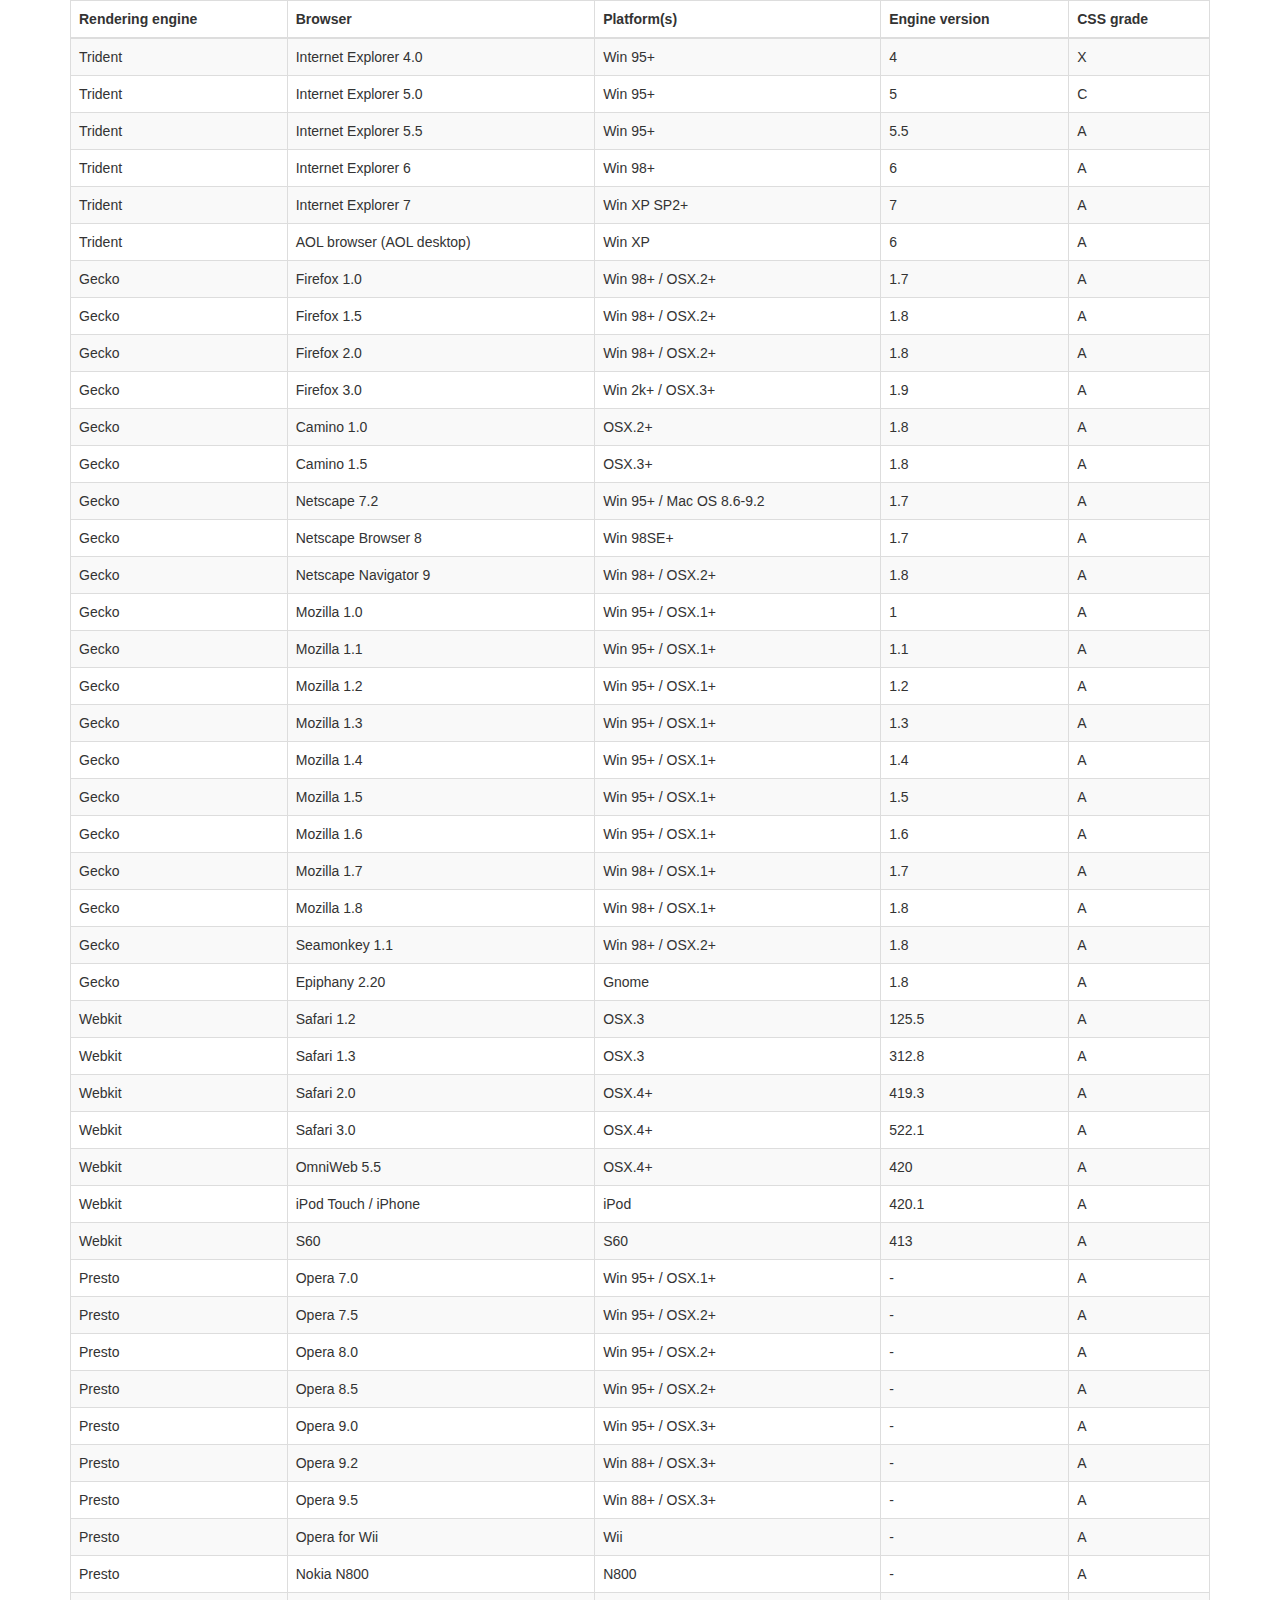
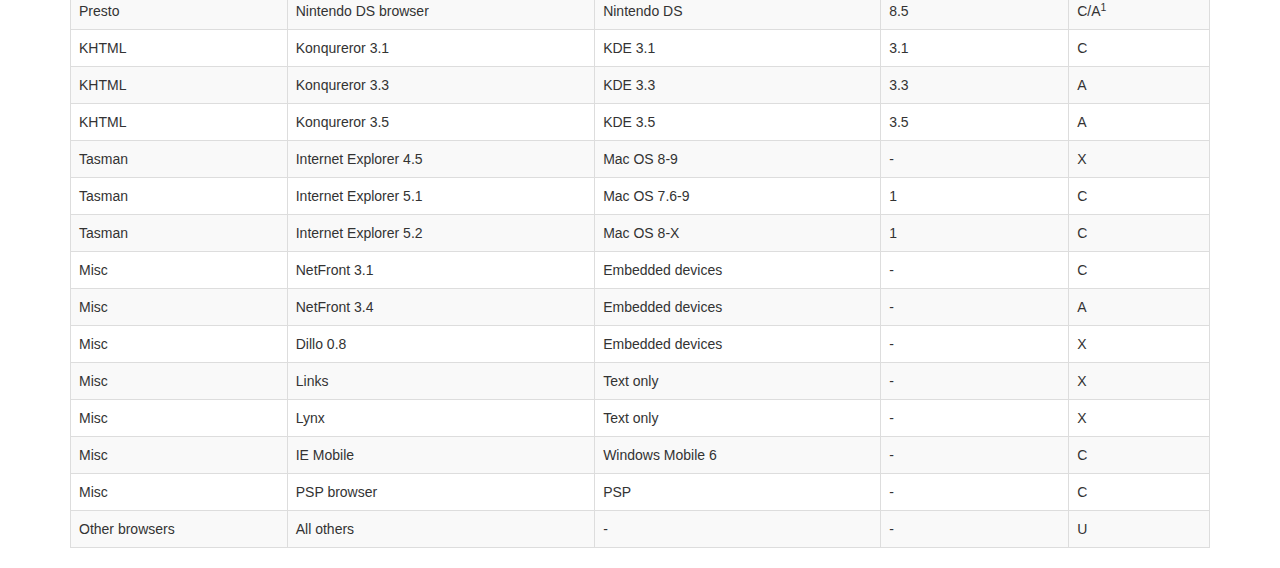
<file: scratch/bower_components/datatables-plugins/integration/bootstrap/3/index.html>
<!DOCTYPE HTML PUBLIC "-//W3C//DTD HTML 4.01//EN" "http://www.w3.org/TR/html4/strict.dtd">
<html>
	<head>
		<meta http-equiv="content-type" content="text/html; charset=utf-8" />
		
		<title>DataTables Bootstrap 3 example</title>

		<link rel="stylesheet" type="text/css" href="//maxcdn.bootstrapcdn.com/bootstrap/3.3.0/css/bootstrap.min.css">
		<link rel="stylesheet" type="text/css" href="dataTables.bootstrap.css">

		<script type="text/javascript" language="javascript" src="//code.jquery.com/jquery-1.11.1.min.js"></script>
		<script type="text/javascript" language="javascript" src="//cdn.datatables.net/1.10.3/js/jquery.dataTables.min.js"></script>
		<script type="text/javascript" language="javascript" src="dataTables.bootstrap.js"></script>
		<script type="text/javascript" charset="utf-8">
			$(document).ready(function() {
				$('#example').dataTable();
			} );
		</script>
	</head>
	<body>
		<div class="container">
			
<table cellpadding="0" cellspacing="0" border="0" class="table table-striped table-bordered" id="example">
	<thead>
		<tr>
			<th>Rendering engine</th>
			<th>Browser</th>
			<th>Platform(s)</th>
			<th>Engine version</th>
			<th>CSS grade</th>
		</tr>
	</thead>
	<tbody>
		<tr class="odd gradeX">
			<td>Trident</td>
			<td>Internet
				 Explorer 4.0</td>
			<td>Win 95+</td>
			<td class="center"> 4</td>
			<td class="center">X</td>
		</tr>
		<tr class="even gradeC">
			<td>Trident</td>
			<td>Internet
				 Explorer 5.0</td>
			<td>Win 95+</td>
			<td class="center">5</td>
			<td class="center">C</td>
		</tr>
		<tr class="odd gradeA">
			<td>Trident</td>
			<td>Internet
				 Explorer 5.5</td>
			<td>Win 95+</td>
			<td class="center">5.5</td>
			<td class="center">A</td>
		</tr>
		<tr class="even gradeA">
			<td>Trident</td>
			<td>Internet
				 Explorer 6</td>
			<td>Win 98+</td>
			<td class="center">6</td>
			<td class="center">A</td>
		</tr>
		<tr class="odd gradeA">
			<td>Trident</td>
			<td>Internet Explorer 7</td>
			<td>Win XP SP2+</td>
			<td class="center">7</td>
			<td class="center">A</td>
		</tr>
		<tr class="even gradeA">
			<td>Trident</td>
			<td>AOL browser (AOL desktop)</td>
			<td>Win XP</td>
			<td class="center">6</td>
			<td class="center">A</td>
		</tr>
		<tr class="gradeA">
			<td>Gecko</td>
			<td>Firefox 1.0</td>
			<td>Win 98+ / OSX.2+</td>
			<td class="center">1.7</td>
			<td class="center">A</td>
		</tr>
		<tr class="gradeA">
			<td>Gecko</td>
			<td>Firefox 1.5</td>
			<td>Win 98+ / OSX.2+</td>
			<td class="center">1.8</td>
			<td class="center">A</td>
		</tr>
		<tr class="gradeA">
			<td>Gecko</td>
			<td>Firefox 2.0</td>
			<td>Win 98+ / OSX.2+</td>
			<td class="center">1.8</td>
			<td class="center">A</td>
		</tr>
		<tr class="gradeA">
			<td>Gecko</td>
			<td>Firefox 3.0</td>
			<td>Win 2k+ / OSX.3+</td>
			<td class="center">1.9</td>
			<td class="center">A</td>
		</tr>
		<tr class="gradeA">
			<td>Gecko</td>
			<td>Camino 1.0</td>
			<td>OSX.2+</td>
			<td class="center">1.8</td>
			<td class="center">A</td>
		</tr>
		<tr class="gradeA">
			<td>Gecko</td>
			<td>Camino 1.5</td>
			<td>OSX.3+</td>
			<td class="center">1.8</td>
			<td class="center">A</td>
		</tr>
		<tr class="gradeA">
			<td>Gecko</td>
			<td>Netscape 7.2</td>
			<td>Win 95+ / Mac OS 8.6-9.2</td>
			<td class="center">1.7</td>
			<td class="center">A</td>
		</tr>
		<tr class="gradeA">
			<td>Gecko</td>
			<td>Netscape Browser 8</td>
			<td>Win 98SE+</td>
			<td class="center">1.7</td>
			<td class="center">A</td>
		</tr>
		<tr class="gradeA">
			<td>Gecko</td>
			<td>Netscape Navigator 9</td>
			<td>Win 98+ / OSX.2+</td>
			<td class="center">1.8</td>
			<td class="center">A</td>
		</tr>
		<tr class="gradeA">
			<td>Gecko</td>
			<td>Mozilla 1.0</td>
			<td>Win 95+ / OSX.1+</td>
			<td class="center">1</td>
			<td class="center">A</td>
		</tr>
		<tr class="gradeA">
			<td>Gecko</td>
			<td>Mozilla 1.1</td>
			<td>Win 95+ / OSX.1+</td>
			<td class="center">1.1</td>
			<td class="center">A</td>
		</tr>
		<tr class="gradeA">
			<td>Gecko</td>
			<td>Mozilla 1.2</td>
			<td>Win 95+ / OSX.1+</td>
			<td class="center">1.2</td>
			<td class="center">A</td>
		</tr>
		<tr class="gradeA">
			<td>Gecko</td>
			<td>Mozilla 1.3</td>
			<td>Win 95+ / OSX.1+</td>
			<td class="center">1.3</td>
			<td class="center">A</td>
		</tr>
		<tr class="gradeA">
			<td>Gecko</td>
			<td>Mozilla 1.4</td>
			<td>Win 95+ / OSX.1+</td>
			<td class="center">1.4</td>
			<td class="center">A</td>
		</tr>
		<tr class="gradeA">
			<td>Gecko</td>
			<td>Mozilla 1.5</td>
			<td>Win 95+ / OSX.1+</td>
			<td class="center">1.5</td>
			<td class="center">A</td>
		</tr>
		<tr class="gradeA">
			<td>Gecko</td>
			<td>Mozilla 1.6</td>
			<td>Win 95+ / OSX.1+</td>
			<td class="center">1.6</td>
			<td class="center">A</td>
		</tr>
		<tr class="gradeA">
			<td>Gecko</td>
			<td>Mozilla 1.7</td>
			<td>Win 98+ / OSX.1+</td>
			<td class="center">1.7</td>
			<td class="center">A</td>
		</tr>
		<tr class="gradeA">
			<td>Gecko</td>
			<td>Mozilla 1.8</td>
			<td>Win 98+ / OSX.1+</td>
			<td class="center">1.8</td>
			<td class="center">A</td>
		</tr>
		<tr class="gradeA">
			<td>Gecko</td>
			<td>Seamonkey 1.1</td>
			<td>Win 98+ / OSX.2+</td>
			<td class="center">1.8</td>
			<td class="center">A</td>
		</tr>
		<tr class="gradeA">
			<td>Gecko</td>
			<td>Epiphany 2.20</td>
			<td>Gnome</td>
			<td class="center">1.8</td>
			<td class="center">A</td>
		</tr>
		<tr class="gradeA">
			<td>Webkit</td>
			<td>Safari 1.2</td>
			<td>OSX.3</td>
			<td class="center">125.5</td>
			<td class="center">A</td>
		</tr>
		<tr class="gradeA">
			<td>Webkit</td>
			<td>Safari 1.3</td>
			<td>OSX.3</td>
			<td class="center">312.8</td>
			<td class="center">A</td>
		</tr>
		<tr class="gradeA">
			<td>Webkit</td>
			<td>Safari 2.0</td>
			<td>OSX.4+</td>
			<td class="center">419.3</td>
			<td class="center">A</td>
		</tr>
		<tr class="gradeA">
			<td>Webkit</td>
			<td>Safari 3.0</td>
			<td>OSX.4+</td>
			<td class="center">522.1</td>
			<td class="center">A</td>
		</tr>
		<tr class="gradeA">
			<td>Webkit</td>
			<td>OmniWeb 5.5</td>
			<td>OSX.4+</td>
			<td class="center">420</td>
			<td class="center">A</td>
		</tr>
		<tr class="gradeA">
			<td>Webkit</td>
			<td>iPod Touch / iPhone</td>
			<td>iPod</td>
			<td class="center">420.1</td>
			<td class="center">A</td>
		</tr>
		<tr class="gradeA">
			<td>Webkit</td>
			<td>S60</td>
			<td>S60</td>
			<td class="center">413</td>
			<td class="center">A</td>
		</tr>
		<tr class="gradeA">
			<td>Presto</td>
			<td>Opera 7.0</td>
			<td>Win 95+ / OSX.1+</td>
			<td class="center">-</td>
			<td class="center">A</td>
		</tr>
		<tr class="gradeA">
			<td>Presto</td>
			<td>Opera 7.5</td>
			<td>Win 95+ / OSX.2+</td>
			<td class="center">-</td>
			<td class="center">A</td>
		</tr>
		<tr class="gradeA">
			<td>Presto</td>
			<td>Opera 8.0</td>
			<td>Win 95+ / OSX.2+</td>
			<td class="center">-</td>
			<td class="center">A</td>
		</tr>
		<tr class="gradeA">
			<td>Presto</td>
			<td>Opera 8.5</td>
			<td>Win 95+ / OSX.2+</td>
			<td class="center">-</td>
			<td class="center">A</td>
		</tr>
		<tr class="gradeA">
			<td>Presto</td>
			<td>Opera 9.0</td>
			<td>Win 95+ / OSX.3+</td>
			<td class="center">-</td>
			<td class="center">A</td>
		</tr>
		<tr class="gradeA">
			<td>Presto</td>
			<td>Opera 9.2</td>
			<td>Win 88+ / OSX.3+</td>
			<td class="center">-</td>
			<td class="center">A</td>
		</tr>
		<tr class="gradeA">
			<td>Presto</td>
			<td>Opera 9.5</td>
			<td>Win 88+ / OSX.3+</td>
			<td class="center">-</td>
			<td class="center">A</td>
		</tr>
		<tr class="gradeA">
			<td>Presto</td>
			<td>Opera for Wii</td>
			<td>Wii</td>
			<td class="center">-</td>
			<td class="center">A</td>
		</tr>
		<tr class="gradeA">
			<td>Presto</td>
			<td>Nokia N800</td>
			<td>N800</td>
			<td class="center">-</td>
			<td class="center">A</td>
		</tr>
		<tr class="gradeA">
			<td>Presto</td>
			<td>Nintendo DS browser</td>
			<td>Nintendo DS</td>
			<td class="center">8.5</td>
			<td class="center">C/A<sup>1</sup></td>
		</tr>
		<tr class="gradeC">
			<td>KHTML</td>
			<td>Konqureror 3.1</td>
			<td>KDE 3.1</td>
			<td class="center">3.1</td>
			<td class="center">C</td>
		</tr>
		<tr class="gradeA">
			<td>KHTML</td>
			<td>Konqureror 3.3</td>
			<td>KDE 3.3</td>
			<td class="center">3.3</td>
			<td class="center">A</td>
		</tr>
		<tr class="gradeA">
			<td>KHTML</td>
			<td>Konqureror 3.5</td>
			<td>KDE 3.5</td>
			<td class="center">3.5</td>
			<td class="center">A</td>
		</tr>
		<tr class="gradeX">
			<td>Tasman</td>
			<td>Internet Explorer 4.5</td>
			<td>Mac OS 8-9</td>
			<td class="center">-</td>
			<td class="center">X</td>
		</tr>
		<tr class="gradeC">
			<td>Tasman</td>
			<td>Internet Explorer 5.1</td>
			<td>Mac OS 7.6-9</td>
			<td class="center">1</td>
			<td class="center">C</td>
		</tr>
		<tr class="gradeC">
			<td>Tasman</td>
			<td>Internet Explorer 5.2</td>
			<td>Mac OS 8-X</td>
			<td class="center">1</td>
			<td class="center">C</td>
		</tr>
		<tr class="gradeA">
			<td>Misc</td>
			<td>NetFront 3.1</td>
			<td>Embedded devices</td>
			<td class="center">-</td>
			<td class="center">C</td>
		</tr>
		<tr class="gradeA">
			<td>Misc</td>
			<td>NetFront 3.4</td>
			<td>Embedded devices</td>
			<td class="center">-</td>
			<td class="center">A</td>
		</tr>
		<tr class="gradeX">
			<td>Misc</td>
			<td>Dillo 0.8</td>
			<td>Embedded devices</td>
			<td class="center">-</td>
			<td class="center">X</td>
		</tr>
		<tr class="gradeX">
			<td>Misc</td>
			<td>Links</td>
			<td>Text only</td>
			<td class="center">-</td>
			<td class="center">X</td>
		</tr>
		<tr class="gradeX">
			<td>Misc</td>
			<td>Lynx</td>
			<td>Text only</td>
			<td class="center">-</td>
			<td class="center">X</td>
		</tr>
		<tr class="gradeC">
			<td>Misc</td>
			<td>IE Mobile</td>
			<td>Windows Mobile 6</td>
			<td class="center">-</td>
			<td class="center">C</td>
		</tr>
		<tr class="gradeC">
			<td>Misc</td>
			<td>PSP browser</td>
			<td>PSP</td>
			<td class="center">-</td>
			<td class="center">C</td>
		</tr>
		<tr class="gradeU">
			<td>Other browsers</td>
			<td>All others</td>
			<td>-</td>
			<td class="center">-</td>
			<td class="center">U</td>
		</tr>
	</tbody>
</table>
			
		</div>
	</body>
</html>
</file>
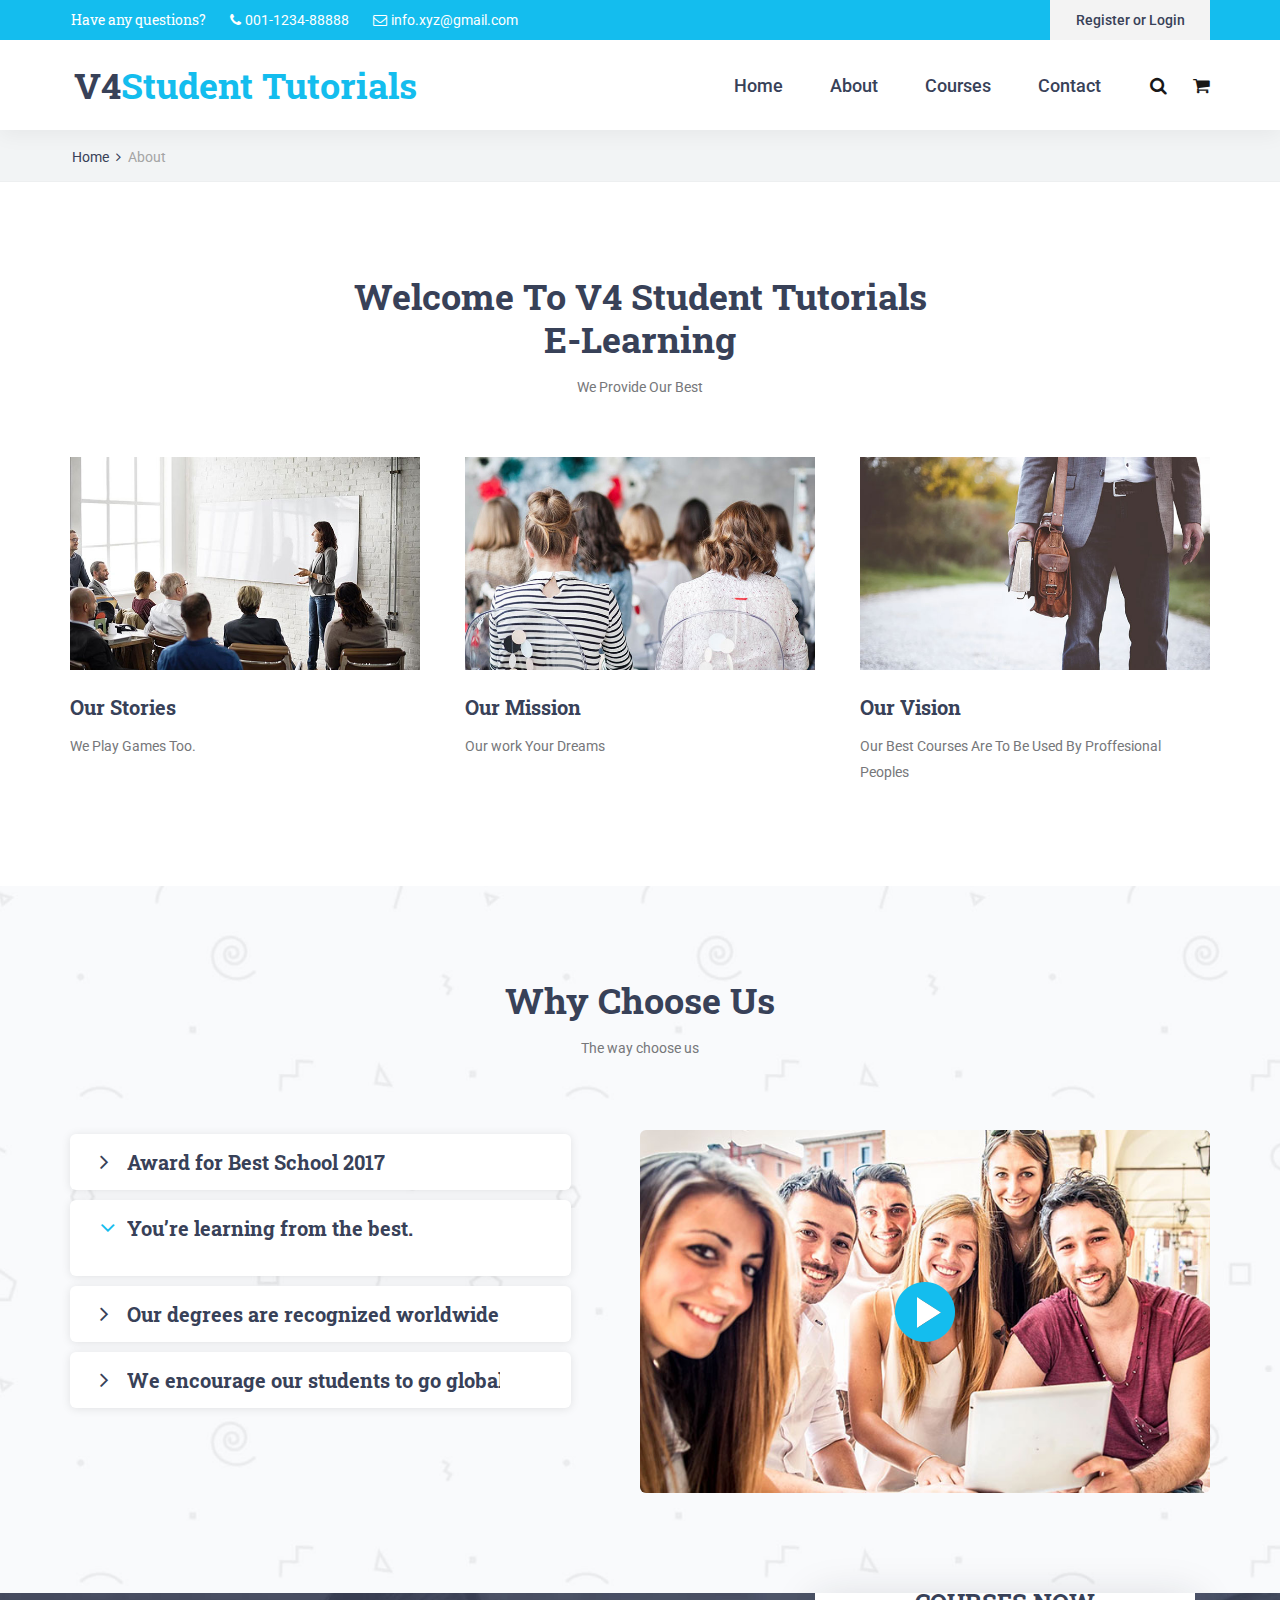
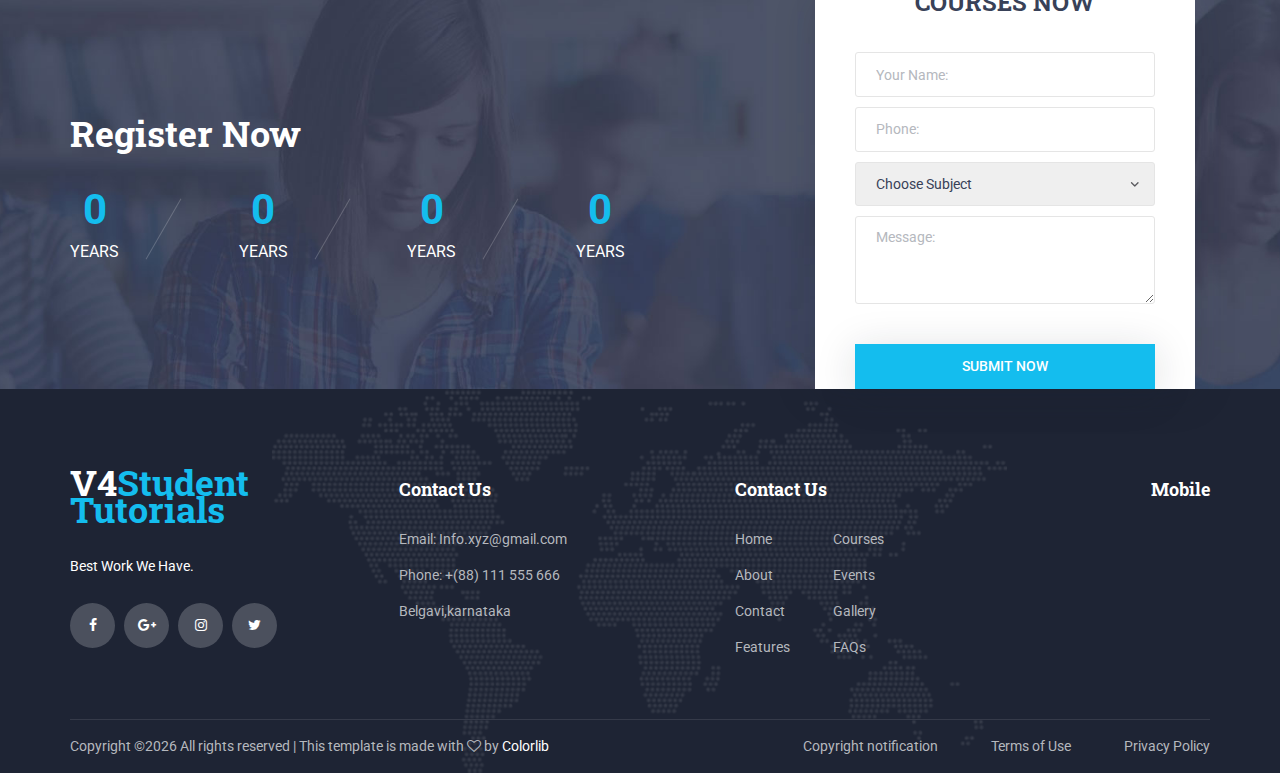
<file: about.html>
<!DOCTYPE html>
<html lang="en">
<head>
<title>About</title>
<meta charset="utf-8">
<meta http-equiv="X-UA-Compatible" content="IE=edge">
<meta name="description" content="Unicat project">
<meta name="viewport" content="width=device-width, initial-scale=1">
<link rel="stylesheet" type="text/css" href="styles/bootstrap4/bootstrap.min.css">
<link href="plugins/font-awesome-4.7.0/css/font-awesome.min.css" rel="stylesheet" type="text/css">
<link href="plugins/colorbox/colorbox.css" rel="stylesheet" type="text/css">
<link rel="stylesheet" type="text/css" href="plugins/OwlCarousel2-2.2.1/owl.carousel.css">
<link rel="stylesheet" type="text/css" href="plugins/OwlCarousel2-2.2.1/owl.theme.default.css">
<link rel="stylesheet" type="text/css" href="plugins/OwlCarousel2-2.2.1/animate.css">
<link rel="stylesheet" type="text/css" href="styles/about.css">
<link rel="stylesheet" type="text/css" href="styles/about_responsive.css">
</head>
<body>

<div class="super_container">

	<!-- Header -->

	<header class="header">
			
		<!-- Top Bar -->
		<div class="top_bar">
			<div class="top_bar_container">
				<div class="container">
					<div class="row">
						<div class="col">
							<div class="top_bar_content d-flex flex-row align-items-center justify-content-start">
								<ul class="top_bar_contact_list">
									<li><div class="question">Have any questions?</div></li>
									<li>
										<i class="fa fa-phone" aria-hidden="true"></i>
										<div>001-1234-88888</div>
									</li>
									<li>
										<i class="fa fa-envelope-o" aria-hidden="true"></i>
										<div>info.xyz@gmail.com</div>
									</li>
								</ul>
								<div class="top_bar_login ml-auto">
									<div class="login_button"><a href="#">Register or Login</a></div>
								</div>
							</div>
						</div>
					</div>
				</div>
			</div>				
		</div>

		<!-- Header Content -->
		<div class="header_container">
			<div class="container">
				<div class="row">
					<div class="col">
						<div class="header_content d-flex flex-row align-items-center justify-content-start">
							<div class="logo_container">
								<a href="#">
									<div class="logo_text">V4<span>Student Tutorials</span></div>
								</a>
							</div>
							<nav class="main_nav_contaner ml-auto">
								<ul class="main_nav">
									<li><a href="index.html">Home</a></li>
									<li><a href="about.html">About</a></li>
									<li><a href="courses.php">Courses</a></li>
<!--
									<li><a href="blog.html">Blog</a></li>
									<li><a href="#">Page</a></li>
-->
									<li><a href="contact.html">Contact</a></li>
								</ul>
								<div class="search_button"><i class="fa fa-search" aria-hidden="true"></i></div>

								<!-- Hamburger -->

								<div class="shopping_cart"><i class="fa fa-shopping-cart" aria-hidden="true"></i></div>
								<div class="hamburger menu_mm">
									<i class="fa fa-bars menu_mm" aria-hidden="true"></i>
								</div>
							</nav>

						</div>
					</div>
				</div>
			</div>
		</div>

		<!-- Header Search Panel -->
		<div class="header_search_container">
			<div class="container">
				<div class="row">
					<div class="col">
						<div class="header_search_content d-flex flex-row align-items-center justify-content-end">
							<form action="#" class="header_search_form">
								<input type="search" class="search_input" placeholder="Search" required="required">
								<button class="header_search_button d-flex flex-column align-items-center justify-content-center">
									<i class="fa fa-search" aria-hidden="true"></i>
								</button>
							</form>
						</div>
					</div>
				</div>
			</div>			
		</div>			
	</header>

	<!-- Menu -->

	<div class="menu d-flex flex-column align-items-end justify-content-start text-right menu_mm trans_400">
		<div class="menu_close_container"><div class="menu_close"><div></div><div></div></div></div>
		<div class="search">
			<form action="#" class="header_search_form menu_mm">
				<input type="search" class="search_input menu_mm" placeholder="Search" required="required">
				<button class="header_search_button d-flex flex-column align-items-center justify-content-center menu_mm">
					<i class="fa fa-search menu_mm" aria-hidden="true"></i>
				</button>
			</form>
		</div>
		<nav class="menu_nav">
			<ul class="menu_mm">
				<li class="menu_mm"><a href="index.html">Home</a></li>
				<li class="menu_mm"><a href="#">About</a></li>
				<li class="menu_mm"><a href="#">Courses</a></li>
				<li class="menu_mm"><a href="#">Blog</a></li>
				<li class="menu_mm"><a href="#">Page</a></li>
				<li class="menu_mm"><a href="contact.html">Contact</a></li>
			</ul>
		</nav>
	</div>
	
	<!-- Home -->

	<div class="home">
		<div class="breadcrumbs_container">
			<div class="container">
				<div class="row">
					<div class="col">
						<div class="breadcrumbs">
							<ul>
								<li><a href="index.html">Home</a></li>
								<li>About</li>
							</ul>
						</div>
					</div>
				</div>
			</div>
		</div>			
	</div>

	<!-- About -->

	<div class="about">
		<div class="container">
			<div class="row">
				<div class="col">
					<div class="section_title_container text-center">
						<h2 class="section_title">Welcome To V4 Student Tutorials E-Learning</h2>
						<div class="section_subtitle"><p>We Provide Our Best</p></div>
					</div>
				</div>
			</div>
			<div class="row about_row">
				
				<!-- About Item -->
				<div class="col-lg-4 about_col about_col_left">
					<div class="about_item">
						<div class="about_item_image"><img src="images/about_1.jpg" alt=""></div>
						<div class="about_item_title"><a href="#">Our Stories</a></div>
						<div class="about_item_text">
							<p>We Play Games Too.</p>
						</div>
					</div>
				</div>

				<!-- About Item -->
				<div class="col-lg-4 about_col about_col_middle">
					<div class="about_item">
						<div class="about_item_image"><img src="images/about_2.jpg" alt=""></div>
						<div class="about_item_title"><a href="#">Our Mission</a></div>
						<div class="about_item_text">
							<p>Our work Your Dreams</p>
						</div>
					</div>
				</div>

				<!-- About Item -->
				<div class="col-lg-4 about_col about_col_right">
					<div class="about_item">
						<div class="about_item_image"><img src="images/about_3.jpg" alt=""></div>
						<div class="about_item_title"><a href="#">Our Vision</a></div>
						<div class="about_item_text">
							<p>Our Best Courses Are To Be Used By Proffesional Peoples</p>
						</div>
					</div>
				</div>

			</div>
		</div>
	</div>

	<!-- Feature -->

	<div class="feature">
		<div class="feature_background" style="background-image:url(images/courses_background.jpg)"></div>
		<div class="container">
			<div class="row">
				<div class="col">
					<div class="section_title_container text-center">
						<h2 class="section_title">Why Choose Us</h2>
						<div class="section_subtitle"><p>The way choose us</p></div>
					</div>
				</div>
			</div>
			<div class="row feature_row">

				<!-- Feature Content -->
				<div class="col-lg-6 feature_col">
					<div class="feature_content">
						<!-- Accordions -->
						<div class="accordions">
							
							<div class="elements_accordions">

								<div class="accordion_container">
									<div class="accordion d-flex flex-row align-items-center"><div>Award for Best School 2017</div></div>
									<div class="accordion_panel">
										<p></p>
									</div>
								</div>

								<div class="accordion_container">
									<div class="accordion d-flex flex-row align-items-center active"><div>You’re learning from the best.</div></div>
									<div class="accordion_panel">
										<p></p>
									</div>
								</div>

								<div class="accordion_container">
									<div class="accordion d-flex flex-row align-items-center"><div>Our degrees are recognized worldwide.</div></div>
									<div class="accordion_panel">
										<p></p>
									</div>
								</div>

								<div class="accordion_container">
									<div class="accordion d-flex flex-row align-items-center"><div>We encourage our students to go global.</div></div>
									<div class="accordion_panel">
										<p>.</p>
									</div>
								</div>

							</div>

						</div>
						<!-- Accordions End -->
					</div>
				</div>

				<!-- Feature Video -->
				<div class="col-lg-6 feature_col">
					<div class="feature_video d-flex flex-column align-items-center justify-content-center">
						<div class="feature_video_background" style="background-image:url(images/video.jpg)"></div>
						<a class="vimeo feature_video_button" href="https://player.vimeo.com/video/99340873?title=0" title="OH, PORTUGAL - IN 4K - Basti Hansen - Stock Footage">
							<img src="images/play.png" alt="">
						</a>
					</div>
				</div>
			</div>
		</div>
	</div>

	<!-- Counter -->

	<div class="counter">
		<div class="counter_background" style="background-image:url(images/counter_background.jpg)"></div>
		<div class="container">
			<div class="row">
				<div class="col-lg-6">
					<div class="counter_content">
						<h2 class="counter_title">Register Now</h2>
						<div class="counter_text"><p></p></div>

						<!-- Milestones -->

						<div class="milestones d-flex flex-md-row flex-column align-items-center justify-content-between">
							
							<!-- Milestone -->
							<div class="milestone">
								<div class="milestone_counter" data-end-value="15">0</div>
								<div class="milestone_text">years</div>
							</div>

							<!-- Milestone -->
							<div class="milestone">
								<div class="milestone_counter" data-end-value="120" data-sign-after="k">0</div>
								<div class="milestone_text">years</div>
							</div>

							<!-- Milestone -->
							<div class="milestone">
								<div class="milestone_counter" data-end-value="670" data-sign-after="+">0</div>
								<div class="milestone_text">years</div>
							</div>

							<!-- Milestone -->
							<div class="milestone">
								<div class="milestone_counter" data-end-value="320">0</div>
								<div class="milestone_text">years</div>
							</div>

						</div>
					</div>

				</div>
			</div>

			<div class="counter_form">
				<div class="row fill_height">
					<div class="col fill_height">
						<form class="counter_form_content d-flex flex-column align-items-center justify-content-center" action="#">
							<div class="counter_form_title">courses now</div>
							<input type="text" class="counter_input" placeholder="Your Name:" required="required">
							<input type="tel" class="counter_input" placeholder="Phone:" required="required">
							<select name="counter_select" id="counter_select" class="counter_input counter_options">
								<option>Choose Subject</option>
								<option>Subject</option>
								<option>Subject</option>
								<option>Subject</option>
							</select>
							<textarea class="counter_input counter_text_input" placeholder="Message:" required="required"></textarea>
							<button type="submit" class="counter_form_button">submit now</button>
						</form>
					</div>
				</div>
			</div>

		</div>
	</div>


	<!-- Footer -->

	<footer class="footer">
		<div class="footer_background" style="background-image:url(images/footer_background.png)"></div>
		<div class="container">
			<div class="row footer_row">
				<div class="col">
					<div class="footer_content">
						<div class="row">

							<div class="col-lg-3 footer_col">
					
								<!-- Footer About -->
								<div class="footer_section footer_about">
									<div class="footer_logo_container">
										<a href="#">
											<div class="footer_logo_text">V4<span>Student Tutorials</span></div>
										</a>
									</div>
									<div class="footer_about_text">
										<p>Best Work We Have.</p>
									</div>
									<div class="footer_social">
										<ul>
											<li><a href="#"><i class="fa fa-facebook" aria-hidden="true"></i></a></li>
											<li><a href="#"><i class="fa fa-google-plus" aria-hidden="true"></i></a></li>
											<li><a href="#"><i class="fa fa-instagram" aria-hidden="true"></i></a></li>
											<li><a href="#"><i class="fa fa-twitter" aria-hidden="true"></i></a></li>
										</ul>
									</div>
								</div>
								
							</div>

							<div class="col-lg-3 footer_col">
					
								<!-- Footer Contact -->
								<div class="footer_section footer_contact">
									<div class="footer_title">Contact Us</div>
									<div class="footer_contact_info">
										<ul>
											<li>Email: Info.xyz@gmail.com</li>
											<li>Phone:  +(88) 111 555 666</li>
											<li>Belgavi,karnataka</li>
										</ul>
									</div>
								</div>
								
							</div>

							<div class="col-lg-3 footer_col">
					
								<!-- Footer links -->
								<div class="footer_section footer_links">
									<div class="footer_title">Contact Us</div>
									<div class="footer_links_container">
										<ul>
											<li><a href="index.html">Home</a></li>
											<li><a href="about.html">About</a></li>
											<li><a href="contact.html">Contact</a></li>
											<li><a href="#">Features</a></li>
											<li><a href="courses.html">Courses</a></li>
											<li><a href="#">Events</a></li>
											<li><a href="#">Gallery</a></li>
											<li><a href="#">FAQs</a></li>
										</ul>
									</div>
								</div>
								
							</div>

							<div class="col-lg-3 footer_col clearfix">
					
								<!-- Footer links -->
								<div class="footer_section footer_mobile">
									<div class="footer_title">Mobile</div>
									<div class="footer_mobile_content">
										
										
									</div>
								</div>
								
							</div>

						</div>
					</div>
				</div>
			</div>

			<div class="row copyright_row">
				<div class="col">
					<div class="copyright d-flex flex-lg-row flex-column align-items-center justify-content-start">
						<div class="cr_text"><!-- Link back to Colorlib can't be removed. Template is licensed under CC BY 3.0. -->
Copyright &copy;<script>document.write(new Date().getFullYear());</script> All rights reserved | This template is made with <i class="fa fa-heart-o" aria-hidden="true"></i> by <a href="https://colorlib.com" target="_blank">Colorlib</a>
<!-- Link back to Colorlib can't be removed. Template is licensed under CC BY 3.0. --></div>
						<div class="ml-lg-auto cr_links">
							<ul class="cr_list">
								<li><a href="#">Copyright notification</a></li>
								<li><a href="#">Terms of Use</a></li>
								<li><a href="#">Privacy Policy</a></li>
							</ul>
						</div>
					</div>
				</div>
			</div>
		</div>
	</footer>
</div>

<script src="js/jquery-3.2.1.min.js"></script>
<script src="styles/bootstrap4/popper.js"></script>
<script src="styles/bootstrap4/bootstrap.min.js"></script>
<script src="plugins/greensock/TweenMax.min.js"></script>
<script src="plugins/greensock/TimelineMax.min.js"></script>
<script src="plugins/scrollmagic/ScrollMagic.min.js"></script>
<script src="plugins/greensock/animation.gsap.min.js"></script>
<script src="plugins/greensock/ScrollToPlugin.min.js"></script>
<script src="plugins/OwlCarousel2-2.2.1/owl.carousel.js"></script>
<script src="plugins/easing/easing.js"></script>
<script src="plugins/parallax-js-master/parallax.min.js"></script>
<script src="plugins/colorbox/jquery.colorbox-min.js"></script>
<script src="js/about.js"></script>
</body>
</html>
</file>
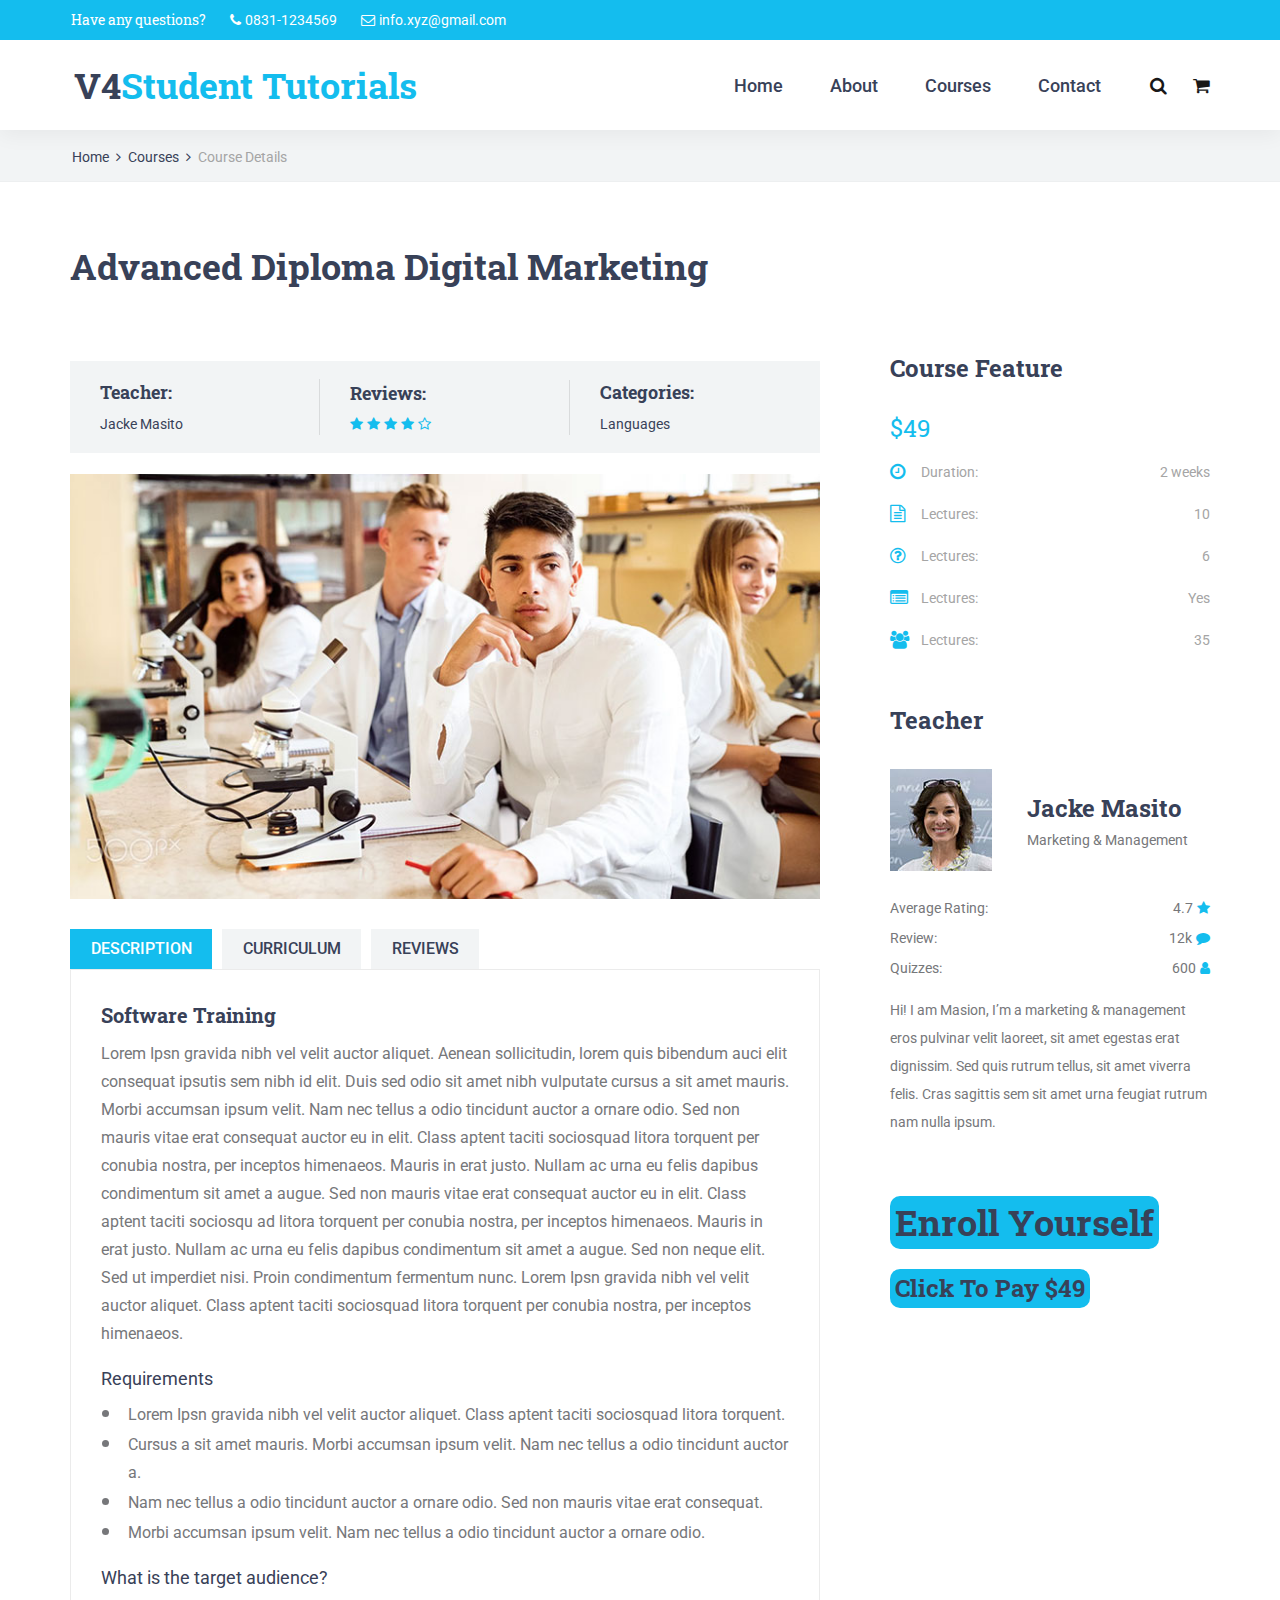
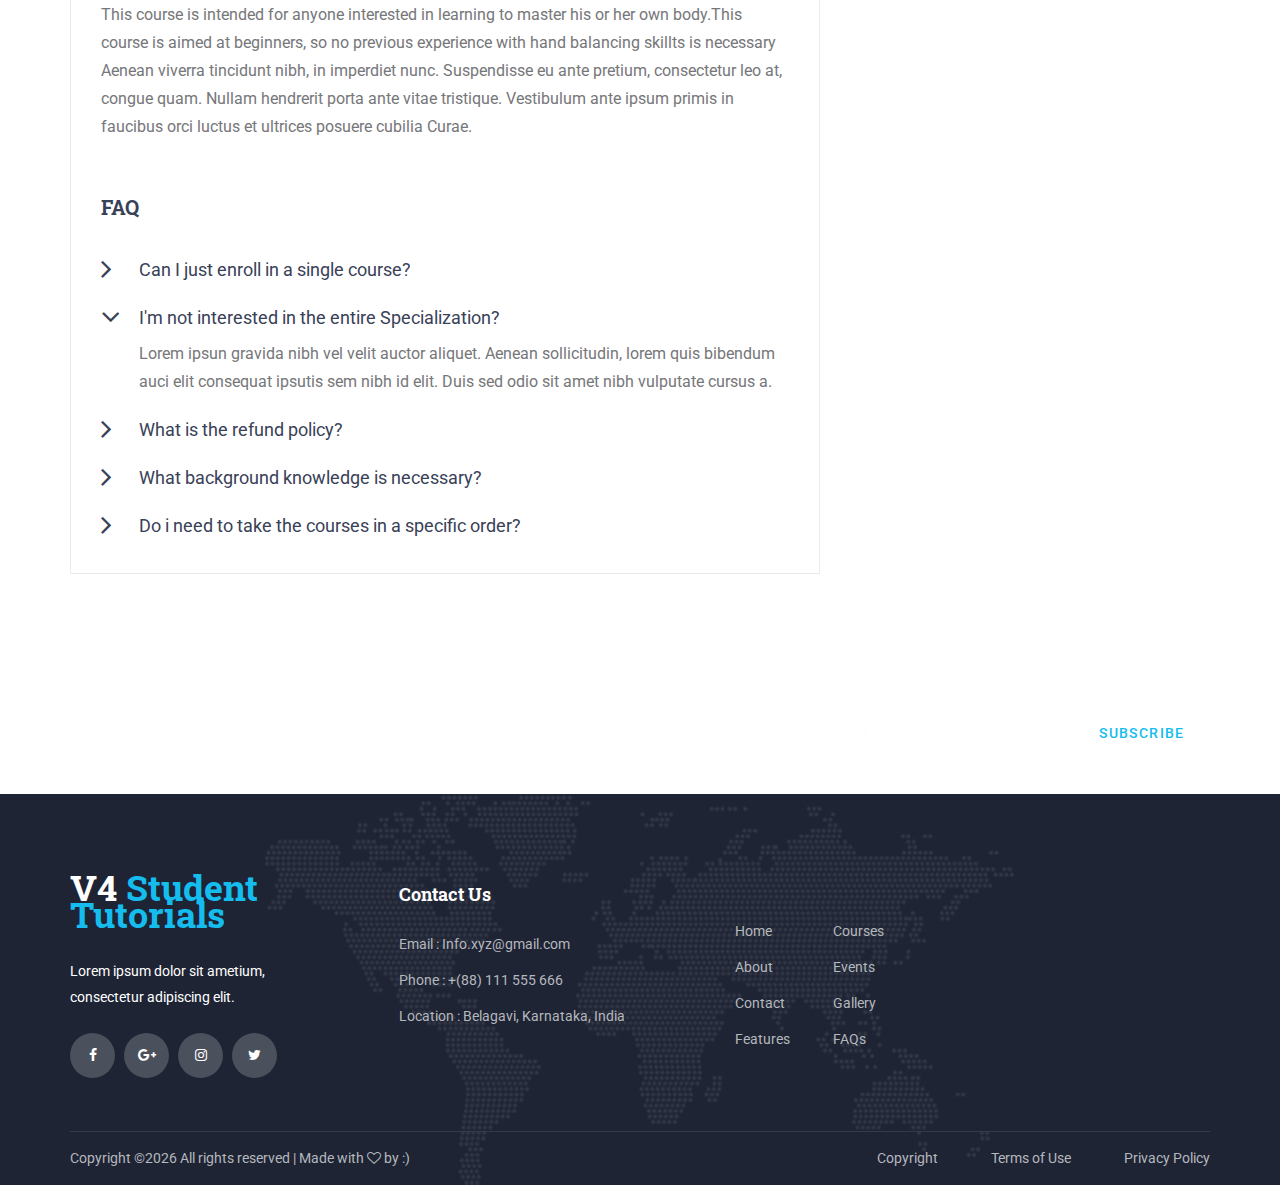
<file: course1.html>
<!DOCTYPE html>
<html lang="en">
<head>
<title>Advanced Diploma Digital Marketing</title>
<meta charset="utf-8">
<meta http-equiv="X-UA-Compatible" content="IE=edge">
<meta name="description" content="Unicat project">
<meta name="viewport" content="width=device-width, initial-scale=1">
<link rel="stylesheet" type="text/css" href="styles/bootstrap4/bootstrap.min.css">
<link href="plugins/font-awesome-4.7.0/css/font-awesome.min.css" rel="stylesheet" type="text/css">
<link href="plugins/colorbox/colorbox.css" rel="stylesheet" type="text/css">
<link rel="stylesheet" type="text/css" href="plugins/OwlCarousel2-2.2.1/owl.carousel.css">
<link rel="stylesheet" type="text/css" href="plugins/OwlCarousel2-2.2.1/owl.theme.default.css">
<link rel="stylesheet" type="text/css" href="plugins/OwlCarousel2-2.2.1/animate.css">
<link rel="stylesheet" type="text/css" href="styles/course.css">
<link rel="stylesheet" type="text/css" href="styles/course_responsive.css">
</head>
<body>

<div class="super_container">

	<!-- Header -->

	<header class="header">
			
		<!-- Top Bar -->
		<div class="top_bar">
			<div class="top_bar_container">
				<div class="container">
					<div class="row">
						<div class="col">
							<div class="top_bar_content d-flex flex-row align-items-center justify-content-start">
								<ul class="top_bar_contact_list">
									<li><div class="question">Have any questions?</div></li>
									<li>
										<i class="fa fa-phone" aria-hidden="true"></i>
										<div>0831-1234569</div>
									</li>
									<li>
										<i class="fa fa-envelope-o" aria-hidden="true"></i>
										<div>info.xyz@gmail.com</div>
									</li>
								</ul>
								<div class="top_bar_login ml-auto">
<!--									<div class="login_button"><?php $_POST['uname']; ?></div>-->
								</div>
							</div>
						</div>
					</div>
				</div>
			</div>				
		</div>

		<!-- Header Content -->
		<div class="header_container">
			<div class="container">
				<div class="row">
					<div class="col">
						<div class="header_content d-flex flex-row align-items-center justify-content-start">
							<div class="logo_container">
								<a href="#">
									<div class="logo_text">V4<span>Student Tutorials</span></div>
								</a>
							</div>
							<nav class="main_nav_contaner ml-auto">
								<ul class="main_nav">
									<li><a href="index.html">Home</a></li>
									<li><a href="about.html">About</a></li>
									<li><a href="courses.html">Courses</a></li>
<!--
									<li><a href="blog.html">Blog</a></li>
									<li><a href="#">Page</a></li>
-->
									<li><a href="contact.html">Contact</a></li>
								</ul>
								<div class="search_button"><i class="fa fa-search" aria-hidden="true"></i></div>

								<!-- Hamburger -->

								<div class="shopping_cart"><i class="fa fa-shopping-cart" aria-hidden="true"></i></div>
								<div class="hamburger menu_mm">
									<i class="fa fa-bars menu_mm" aria-hidden="true"></i>
								</div>
							</nav>

						</div>
					</div>
				</div>
			</div>
		</div>

		<!-- Header Search Panel -->
		<div class="header_search_container">
			<div class="container">
				<div class="row">
					<div class="col">
						<div class="header_search_content d-flex flex-row align-items-center justify-content-end">
							<form action="#" class="header_search_form">
								<input type="search" class="search_input" placeholder="Search" required="required">
								<button class="header_search_button d-flex flex-column align-items-center justify-content-center">
									<i class="fa fa-search" aria-hidden="true"></i>
								</button>
							</form>
						</div>
					</div>
				</div>
			</div>			
		</div>			
	</header>

	<!-- Menu -->

	<div class="menu d-flex flex-column align-items-end justify-content-start text-right menu_mm trans_400">
		<div class="menu_close_container"><div class="menu_close"><div></div><div></div></div></div>
		<div class="search">
			<form action="#" class="header_search_form menu_mm">
				<input type="search" class="search_input menu_mm" placeholder="Search" required="required">
				<button class="header_search_button d-flex flex-column align-items-center justify-content-center menu_mm">
					<i class="fa fa-search menu_mm" aria-hidden="true"></i>
				</button>
			</form>
		</div>
		<nav class="menu_nav">
			<ul class="menu_mm">
				<li class="menu_mm"><a href="index.html">Home</a></li>
				<li class="menu_mm"><a href="#">About</a></li>
				<li class="menu_mm"><a href="#">Courses</a></li>
<!--
				<li class="menu_mm"><a href="#">Blog</a></li>
				<li class="menu_mm"><a href="#">Page</a></li>
-->
				<li class="menu_mm"><a href="contact.html">Contact</a></li>
			</ul>
		</nav>
	</div>
	
	<!-- Home -->

	<div class="home">
		<div class="breadcrumbs_container">
			<div class="container">
				<div class="row">
					<div class="col">
						<div class="breadcrumbs">
							<ul>
								<li><a href="index.html">Home</a></li>
								<li><a href="courses.html">Courses</a></li>
								<li>Course Details</li>
							</ul>
						</div>
					</div>
				</div>
			</div>
		</div>			
	</div>

	<!-- Course -->

	<div class="course">
		<div class="container">
			<div class="row">

				<!-- Course -->
				<div class="col-lg-8">
					
					<div class="course_container">
						<div class="course_title">Advanced Diploma Digital Marketing</div>
						<div class="course_info d-flex flex-lg-row flex-column align-items-lg-center align-items-start justify-content-start">

							<!-- Course Info Item -->
							<div class="course_info_item">
								<div class="course_info_title">Teacher:</div>
								<div class="course_info_text"><a href="#">Jacke Masito</a></div>
							</div>

							<!-- Course Info Item -->
							<div class="course_info_item">
								<div class="course_info_title">Reviews:</div>
								<div class="rating_r rating_r_4"><i></i><i></i><i></i><i></i><i></i></div>
							</div>

							<!-- Course Info Item -->
							<div class="course_info_item">
								<div class="course_info_title">Categories:</div>
								<div class="course_info_text"><a href="#">Languages</a></div>
							</div>

						</div>

						<!-- Course Image -->
						<div class="course_image"><img src="images/course_image.jpg" alt=""></div>

						<!-- Course Tabs -->
						<div class="course_tabs_container">
							<div class="tabs d-flex flex-row align-items-center justify-content-start">
								<div class="tab active">description</div>
								<div class="tab">curriculum</div>
								<div class="tab">reviews</div>
							</div>
							<div class="tab_panels">

								<!-- Description -->
								<div class="tab_panel active">
									<div class="tab_panel_title">Software Training</div>
									<div class="tab_panel_content">
										<div class="tab_panel_text">
											<p>Lorem Ipsn gravida nibh vel velit auctor aliquet. Aenean sollicitudin, lorem quis bibendum auci elit consequat ipsutis sem nibh id elit. Duis sed odio sit amet nibh vulputate cursus a sit amet mauris. Morbi accumsan ipsum velit. Nam nec tellus a odio tincidunt auctor a ornare odio. Sed non mauris vitae erat consequat auctor eu in elit. Class aptent taciti sociosquad litora torquent per conubia nostra, per inceptos himenaeos. Mauris in erat justo. Nullam ac urna eu felis dapibus condimentum sit amet a augue. Sed non mauris vitae erat consequat auctor eu in elit. Class aptent taciti sociosqu ad litora torquent per conubia nostra, per inceptos himenaeos. Mauris in erat justo. Nullam ac urna eu felis dapibus condimentum sit amet a augue. Sed non neque elit. Sed ut imperdiet nisi. Proin condimentum fermentum nunc. Lorem Ipsn gravida nibh vel velit auctor aliquet. Class aptent taciti sociosquad litora torquent per conubia nostra, per inceptos himenaeos.</p>
										</div>
										<div class="tab_panel_section">
											<div class="tab_panel_subtitle">Requirements</div>
											<ul class="tab_panel_bullets">
												<li>Lorem Ipsn gravida nibh vel velit auctor aliquet. Class aptent taciti sociosquad litora torquent.</li>
												<li>Cursus a sit amet mauris. Morbi accumsan ipsum velit. Nam nec tellus a odio tincidunt auctor a.</li>
												<li>Nam nec tellus a odio tincidunt auctor a ornare odio. Sed non mauris vitae erat consequat.</li>
												<li>Morbi accumsan ipsum velit. Nam nec tellus a odio tincidunt auctor a ornare odio.</li>
											</ul>
										</div>
										<div class="tab_panel_section">
											<div class="tab_panel_subtitle">What is the target audience?</div>
											<div class="tab_panel_text">
												<p>This course is intended for anyone interested in learning to master his or her own body.This course is aimed at beginners, so no previous experience with hand balancing skillts is necessary Aenean viverra tincidunt nibh, in imperdiet nunc. Suspendisse eu ante pretium, consectetur leo at, congue quam. Nullam hendrerit porta ante vitae tristique. Vestibulum ante ipsum primis in faucibus orci luctus et ultrices posuere cubilia Curae.</p>
											</div>
										</div>
										<div class="tab_panel_faq">
											<div class="tab_panel_title">FAQ</div>

											<!-- Accordions -->
											<div class="accordions">
												
												<div class="elements_accordions">

													<div class="accordion_container">
														<div class="accordion d-flex flex-row align-items-center"><div>Can I just enroll in a single course?</div></div>
														<div class="accordion_panel">
															<p>Lorem ipsun gravida nibh vel velit auctor aliquet. Aenean sollicitudin, lorem quis bibendum auci elit consequat ipsutis sem nibh id elit. Duis sed odio sit amet nibh vulputate cursus a.</p>
														</div>
													</div>

													<div class="accordion_container">
														<div class="accordion d-flex flex-row align-items-center active"><div>I'm not interested in the entire Specialization?</div></div>
														<div class="accordion_panel">
															<p>Lorem ipsun gravida nibh vel velit auctor aliquet. Aenean sollicitudin, lorem quis bibendum auci elit consequat ipsutis sem nibh id elit. Duis sed odio sit amet nibh vulputate cursus a.</p>
														</div>
													</div>

													<div class="accordion_container">
														<div class="accordion d-flex flex-row align-items-center"><div>What is the refund policy?</div></div>
														<div class="accordion_panel">
															<p>Lorem ipsun gravida nibh vel velit auctor aliquet. Aenean sollicitudin, lorem quis bibendum auci elit consequat ipsutis sem nibh id elit. Duis sed odio sit amet nibh vulputate cursus a.</p>
														</div>
													</div>

													<div class="accordion_container">
														<div class="accordion d-flex flex-row align-items-center"><div>What background knowledge is necessary?</div></div>
														<div class="accordion_panel">
															<p>Lorem ipsun gravida nibh vel velit auctor aliquet. Aenean sollicitudin, lorem quis bibendum auci elit consequat ipsutis sem nibh id elit. Duis sed odio sit amet nibh vulputate cursus a.</p>
														</div>
													</div>

													<div class="accordion_container">
														<div class="accordion d-flex flex-row align-items-center"><div>Do i need to take the courses in a specific order?</div></div>
														<div class="accordion_panel">
															<p>Lorem ipsun gravida nibh vel velit auctor aliquet. Aenean sollicitudin, lorem quis bibendum auci elit consequat ipsutis sem nibh id elit. Duis sed odio sit amet nibh vulputate cursus a.</p>
														</div>
													</div>

												</div>

											</div>
										</div>
									</div>
								</div>

								<!-- Curriculum -->
								<div class="tab_panel tab_panel_2">
									<div class="tab_panel_content">
										<div class="tab_panel_title">Software Training</div>
										<div class="tab_panel_content">
											<div class="tab_panel_text">
												<p>Lorem Ipsn gravida nibh vel velit auctor aliquet. Aenean sollicitudin, lorem quis bibendum auci elit consequat ipsutis sem nibh id elit. Duis sed odio sit amet nibh vulputate cursus a sit amet mauris. Morbi accumsan ipsum velit. Nam nec tellus a odio tincidunt auctor a ornare odio.</p>
											</div>

											<!-- Dropdowns -->
											<ul class="dropdowns">
												<li class="has_children">
													<div class="dropdown_item">
														<div class="dropdown_item_title"><span>Lecture 1:</span> Lorem Ipsn gravida nibh vel velit auctor aliquet.</div>
														<div class="dropdown_item_text">
															<p>Lorem Ipsn gravida nibh vel velit auctor aliquet. Aenean sollicitudin, lorem quis bibendum auci elit consequat ipsutis sem nibh id elit. Duis sed odio sit amet nibh vulputate cursus.</p>
														</div>
													</div>
													<ul>
														<li>
															<div class="dropdown_item">
																<div class="dropdown_item_title"><span>Lecture 1.1:</span> Lorem Ipsn gravida nibh vel velit auctor aliquet.</div>
																<div class="dropdown_item_text">
																	<p>Lorem Ipsn gravida nibh vel velit auctor aliquet. Aenean sollicitudin, lorem quis bibendum auci elit consequat ipsutis sem nibh id elit. Duis sed odio sit amet nibh vulputate cursus.</p>
																</div>
															</div>
														</li>
														<li>
															<div class="dropdown_item">
																<div class="dropdown_item_title"><span>Lecture 1.2:</span> Lorem Ipsn gravida nibh vel velit auctor aliquet.</div>
																<div class="dropdown_item_text">
																	<p>Lorem Ipsn gravida nibh vel velit auctor aliquet. Aenean sollicitudin, lorem quis bibendum auci elit consequat ipsutis sem nibh id elit. Duis sed odio sit amet nibh vulputate cursus.</p>
																</div>
															</div>
														</li>
													</ul>
												</li>
												<li class="has_children">
													<div class="dropdown_item">
														<div class="dropdown_item_title"><span>Lecture 2:</span> Lorem Ipsn gravida nibh vel velit auctor aliquet.</div>
														<div class="dropdown_item_text">
															<p>Lorem Ipsn gravida nibh vel velit auctor aliquet. Aenean sollicitudin, lorem quis bibendum auci elit consequat ipsutis sem nibh id elit. Duis sed odio sit amet nibh vulputate cursus.</p>
														</div>
													</div>
													<ul>
														<li>
															<div class="dropdown_item">
																<div class="dropdown_item_title"><span>Lecture 2.1:</span> Lorem Ipsn gravida nibh vel velit auctor aliquet.</div>
																<div class="dropdown_item_text">
																	<p>Lorem Ipsn gravida nibh vel velit auctor aliquet. Aenean sollicitudin, lorem quis bibendum auci elit consequat ipsutis sem nibh id elit. Duis sed odio sit amet nibh vulputate cursus.</p>
																</div>
															</div>
														</li>
														<li>
															<div class="dropdown_item">
																<div class="dropdown_item_title"><span>Lecture 2.2:</span> Lorem Ipsn gravida nibh vel velit auctor aliquet.</div>
																<div class="dropdown_item_text">
																	<p>Lorem Ipsn gravida nibh vel velit auctor aliquet. Aenean sollicitudin, lorem quis bibendum auci elit consequat ipsutis sem nibh id elit. Duis sed odio sit amet nibh vulputate cursus.</p>
																</div>
															</div>
														</li>
													</ul>
												</li>
												<li>
													<div class="dropdown_item">
														<div class="dropdown_item_title"><span>Lecture 3:</span> Lorem Ipsn gravida nibh vel velit auctor aliquet.</div>
														<div class="dropdown_item_text">
															<p>Lorem Ipsn gravida nibh vel velit auctor aliquet. Aenean sollicitudin, lorem quis bibendum auci elit consequat ipsutis sem nibh id elit. Duis sed odio sit amet nibh vulputate cursus.</p>
														</div>
													</div>
												</li>
												<li>
													<div class="dropdown_item">
														<div class="dropdown_item_title"><span>Lecture 4:</span> Lorem Ipsn gravida nibh vel velit auctor aliquet.</div>
														<div class="dropdown_item_text">
															<p>Lorem Ipsn gravida nibh vel velit auctor aliquet. Aenean sollicitudin, lorem quis bibendum auci elit consequat ipsutis sem nibh id elit. Duis sed odio sit amet nibh vulputate cursus.</p>
														</div>
													</div>
												</li>
												<li>
													<div class="dropdown_item">
														<div class="dropdown_item_title"><span>Lecture 5:</span> Lorem Ipsn gravida nibh vel velit auctor aliquet.</div>
														<div class="dropdown_item_text">
															<p>Lorem Ipsn gravida nibh vel velit auctor aliquet. Aenean sollicitudin, lorem quis bibendum auci elit consequat ipsutis sem nibh id elit. Duis sed odio sit amet nibh vulputate cursus.</p>
														</div>
													</div>
												</li>
											</ul>
										</div>
									</div>
								</div>

								<!-- Reviews -->
								<div class="tab_panel tab_panel_3">
									<div class="tab_panel_title">Course Review</div>

									<!-- Rating -->
									<div class="review_rating_container">
										<div class="review_rating">
											<div class="review_rating_num">4.5</div>
											<div class="review_rating_stars">
												<div class="rating_r rating_r_4"><i></i><i></i><i></i><i></i><i></i></div>
											</div>
											<div class="review_rating_text">(28 Ratings)</div>
										</div>
										<div class="review_rating_bars">
											<ul>
												<li><span>5 Star</span><div class="review_rating_bar"><div style="width:90%;"></div></div></li>
												<li><span>4 Star</span><div class="review_rating_bar"><div style="width:75%;"></div></div></li>
												<li><span>3 Star</span><div class="review_rating_bar"><div style="width:32%;"></div></div></li>
												<li><span>2 Star</span><div class="review_rating_bar"><div style="width:10%;"></div></div></li>
												<li><span>1 Star</span><div class="review_rating_bar"><div style="width:3%;"></div></div></li>
											</ul>
										</div>
									</div>
									
									<!-- Comments -->
									<div class="comments_container">
										<ul class="comments_list">
											<li>
												<div class="comment_item d-flex flex-row align-items-start jutify-content-start">
													<div class="comment_image"><div><img src="images/comment_1.jpg" alt=""></div></div>
													<div class="comment_content">
														<div class="comment_title_container d-flex flex-row align-items-center justify-content-start">
															<div class="comment_author"><a href="#">Milley Cyrus</a></div>
															<div class="comment_rating"><div class="rating_r rating_r_4"><i></i><i></i><i></i><i></i><i></i></div></div>
															<div class="comment_time ml-auto">1 day ago</div>
														</div>
														<div class="comment_text">
															<p>There are many variations of passages of Lorem Ipsum available, but the majority have alteration in some form, by injected humour.</p>
														</div>
														<div class="comment_extras d-flex flex-row align-items-center justify-content-start">
															<div class="comment_extra comment_likes"><a href="#"><i class="fa fa-heart" aria-hidden="true"></i><span>15</span></a></div>
															<div class="comment_extra comment_reply"><a href="#"><i class="fa fa-reply" aria-hidden="true"></i><span>Reply</span></a></div>
														</div>
													</div>
												</div>
												<ul>
													<li>
														<div class="comment_item d-flex flex-row align-items-start jutify-content-start">
															<div class="comment_image"><div><img src="images/comment_2.jpg" alt=""></div></div>
															<div class="comment_content">
																<div class="comment_title_container d-flex flex-row align-items-center justify-content-start">
																	<div class="comment_author"><a href="#">John Tyler</a></div>
																	<div class="comment_rating"><div class="rating_r rating_r_4"><i></i><i></i><i></i><i></i><i></i></div></div>
																	<div class="comment_time ml-auto">1 day ago</div>
																</div>
																<div class="comment_text">
																	<p>There are many variations of passages of Lorem Ipsum available, but the majority have alteration in some form, by injected humour.</p>
																</div>
																<div class="comment_extras d-flex flex-row align-items-center justify-content-start">
																	<div class="comment_extra comment_likes"><a href="#"><i class="fa fa-heart" aria-hidden="true"></i><span>15</span></a></div>
																	<div class="comment_extra comment_reply"><a href="#"><i class="fa fa-reply" aria-hidden="true"></i><span>Reply</span></a></div>
																</div>
															</div>
														</div>
													</li>
												</ul>
											</li>
											<li>
												<div class="comment_item d-flex flex-row align-items-start jutify-content-start">
													<div class="comment_image"><div><img src="images/comment_3.jpg" alt=""></div></div>
													<div class="comment_content">
														<div class="comment_title_container d-flex flex-row align-items-center justify-content-start">
															<div class="comment_author"><a href="#">Milley Cyrus</a></div>
															<div class="comment_rating"><div class="rating_r rating_r_4"><i></i><i></i><i></i><i></i><i></i></div></div>
															<div class="comment_time ml-auto">1 day ago</div>
														</div>
														<div class="comment_text">
															<p>There are many variations of passages of Lorem Ipsum available, but the majority have alteration in some form, by injected humour.</p>
														</div>
														<div class="comment_extras d-flex flex-row align-items-center justify-content-start">
															<div class="comment_extra comment_likes"><a href="#"><i class="fa fa-heart" aria-hidden="true"></i><span>15</span></a></div>
															<div class="comment_extra comment_reply"><a href="#"><i class="fa fa-reply" aria-hidden="true"></i><span>Reply</span></a></div>
														</div>
													</div>
												</div>
											</li>
										</ul>
										<div class="add_comment_container">
											<div class="add_comment_title">Add a review</div>
											<div class="add_comment_text">You must be <a href="#">logged</a> in to post a comment.</div>
										</div>
									</div>
								</div>

							</div>
						</div>
					</div>
				</div>

				<!-- Course Sidebar -->
				<div class="col-lg-4">
					<div class="sidebar">

						<!-- Feature -->
						<div class="sidebar_section">
							<div class="sidebar_section_title">Course Feature</div>
							<div class="sidebar_feature">
								<div class="course_price">$49</div>

								<!-- Features -->
								<div class="feature_list">

									<!-- Feature -->
									<div class="feature d-flex flex-row align-items-center justify-content-start">
										<div class="feature_title"><i class="fa fa-clock-o" aria-hidden="true"></i><span>Duration:</span></div>
										<div class="feature_text ml-auto">2 weeks</div>
									</div>

									<!-- Feature -->
									<div class="feature d-flex flex-row align-items-center justify-content-start">
										<div class="feature_title"><i class="fa fa-file-text-o" aria-hidden="true"></i><span>Lectures:</span></div>
										<div class="feature_text ml-auto">10</div>
									</div>

									<!-- Feature -->
									<div class="feature d-flex flex-row align-items-center justify-content-start">
										<div class="feature_title"><i class="fa fa-question-circle-o" aria-hidden="true"></i><span>Lectures:</span></div>
										<div class="feature_text ml-auto">6</div>
									</div>

									<!-- Feature -->
									<div class="feature d-flex flex-row align-items-center justify-content-start">
										<div class="feature_title"><i class="fa fa-list-alt" aria-hidden="true"></i><span>Lectures:</span></div>
										<div class="feature_text ml-auto">Yes</div>
									</div>

									<!-- Feature -->
									<div class="feature d-flex flex-row align-items-center justify-content-start">
										<div class="feature_title"><i class="fa fa-users" aria-hidden="true"></i><span>Lectures:</span></div>
										<div class="feature_text ml-auto">35</div>
									</div>

								</div>
							</div>
						</div>

						<!-- Feature -->
						<div class="sidebar_section">
							<div class="sidebar_section_title">Teacher</div>
							<div class="sidebar_teacher">
								<div class="teacher_title_container d-flex flex-row align-items-center justify-content-start">
									<div class="teacher_image"><img src="images/teacher.jpg" alt=""></div>
									<div class="teacher_title">
										<div class="teacher_name"><a href="#">Jacke Masito</a></div>
										<div class="teacher_position">Marketing & Management</div>
									</div>
								</div>
								<div class="teacher_meta_container">
									<!-- Teacher Rating -->
									<div class="teacher_meta d-flex flex-row align-items-center justify-content-start">
										<div class="teacher_meta_title">Average Rating:</div>
										<div class="teacher_meta_text ml-auto"><span>4.7</span><i class="fa fa-star" aria-hidden="true"></i></div>
									</div>
									<!-- Teacher Review -->
									<div class="teacher_meta d-flex flex-row align-items-center justify-content-start">
										<div class="teacher_meta_title">Review:</div>
										<div class="teacher_meta_text ml-auto"><span>12k</span><i class="fa fa-comment" aria-hidden="true"></i></div>
									</div>
									<!-- Teacher Quizzes -->
									<div class="teacher_meta d-flex flex-row align-items-center justify-content-start">
										<div class="teacher_meta_title">Quizzes:</div>
										<div class="teacher_meta_text ml-auto"><span>600</span><i class="fa fa-user" aria-hidden="true"></i></div>
									</div>
								</div>
								<div class="teacher_info">
									<p>Hi! I am Masion, I’m a marketing & management  eros pulvinar velit laoreet, sit amet egestas erat dignissim. Sed quis rutrum tellus, sit amet viverra felis. Cras sagittis sem sit amet urna feugiat rutrum nam nulla ipsum.</p>
								</div>
							</div>
						</div>

						<!-- Latest Course -->
						<div class="sidebar_section">
							<div class="sidebar_section_title"></div>
							<div class="sidebar_latest">

								<!-- Latest Course -->
								<div class="latest d-flex flex-row align-items-start justify-content-start">
                                    <h2 style="background-color: #14bdee; border-radius: 10px; padding: 5px;">Enroll Yourself</h2>
                                </div>

								<div class="latest d-flex flex-row align-items-start justify-content-start">
                                    <a href=payment.html><h3 style="background-color: #14bdee; border-radius: 10px; padding: 5px;">Click To Pay $49</h3></a>
                                </div>
                                
								<!-- Latest Course -->
<!--
								<div class="latest d-flex flex-row align-items-start justify-content-start">
									<div class="latest_image"><div><img src="images/latest_2.jpg" alt=""></div></div>
									<div class="latest_content">
										<div class="latest_title"><a href="course.html">Photography for Beginners Masterclass</a></div>
										<div class="latest_price">$170</div>
									</div>
								</div>
-->

								<!-- Latest Course -->
<!--
								<div class="latest d-flex flex-row align-items-start justify-content-start">
									<div class="latest_image"><div><img src="images/latest_3.jpg" alt=""></div></div>
									<div class="latest_content">
										<div class="latest_title"><a href="course.html">The Secrets of Body Language</a></div>
										<div class="latest_price">$220</div>
									</div>
								</div>
-->

							</div>
						</div>

					</div>
				</div>
			</div>
		</div>
	</div>

	<!-- Newsletter -->

	<div class="newsletter">
		<div class="newsletter_background parallax-window" data-parallax="scroll" data-image-src="images/newsletter.jpg" data-speed="0.8"></div>
		<div class="container">
			<div class="row">
				<div class="col">
					<div class="newsletter_container d-flex flex-lg-row flex-column align-items-center justify-content-start">

						<!-- Newsletter Content -->
						<div class="newsletter_content text-lg-left text-center">
							<div class="newsletter_title">Sign up for news and offers</div>
							<div class="newsletter_subtitle">Subcribe to lastest smartphones news & great deals we offer</div>
						</div>

						<!-- Newsletter Form -->
						<div class="newsletter_form_container ml-lg-auto">
							<form action="#" id="newsletter_form" class="newsletter_form d-flex flex-row align-items-center justify-content-center">
								<input type="email" class="newsletter_input" placeholder="Your Email" required="required">
								<button type="submit" class="newsletter_button">subscribe</button>
							</form>
						</div>

					</div>
				</div>
			</div>
		</div>
	</div>

	<!-- Footer -->

	<footer class="footer">
		<div class="footer_background" style="background-image:url(images/footer_background.png)"></div>
		<div class="container">
			<div class="row footer_row">
				<div class="col">
					<div class="footer_content">
						<div class="row">

							<div class="col-lg-3 footer_col">
					
								<!-- Footer About -->
								<div class="footer_section footer_about">
									<div class="footer_logo_container">
										<a href="#">
											<div class="footer_logo_text">V4<span> Student Tutorials</span></div>
										</a>
									</div>
									<div class="footer_about_text">
										<p>Lorem ipsum dolor sit ametium, consectetur adipiscing elit.</p>
									</div>
									<div class="footer_social">
										<ul>
											<li><a href="#"><i class="fa fa-facebook" aria-hidden="true"></i></a></li>
											<li><a href="#"><i class="fa fa-google-plus" aria-hidden="true"></i></a></li>
											<li><a href="#"><i class="fa fa-instagram" aria-hidden="true"></i></a></li>
											<li><a href="#"><i class="fa fa-twitter" aria-hidden="true"></i></a></li>
										</ul>
									</div>
								</div>
								
							</div>

							<div class="col-lg-3 footer_col">
					
								<!-- Footer Contact -->
								<div class="footer_section footer_contact">
									<div class="footer_title">Contact Us</div>
									<div class="footer_contact_info">
										<ul>
											<li>Email : Info.xyz@gmail.com</li>
											<li>Phone : +(88) 111 555 666</li>
											<li>Location : Belagavi, Karnataka, India</li>
										</ul>
									</div>
								</div>
								
							</div>

							<div class="col-lg-3 footer_col">
					
								<!-- Footer links -->
								<div class="footer_section footer_links">
<!--									<div class="footer_title">Contact Us</div>-->
									<div class="footer_links_container">
										<ul>
											<li><a href="index.html">Home</a></li>
											<li><a href="about.html">About</a></li>
											<li><a href="contact.html">Contact</a></li>
											<li><a href="#">Features</a></li>
											<li><a href="courses.html">Courses</a></li>
											<li><a href="#">Events</a></li>
											<li><a href="#">Gallery</a></li>
											<li><a href="#">FAQs</a></li>
										</ul>
									</div>
								</div>
								
							</div>

							<div class="col-lg-3 footer_col clearfix">
					
								<!-- Footer links -->
<!--
								<div class="footer_section footer_mobile">
									<div class="footer_title">Mobile</div>
									<div class="footer_mobile_content">
										<div class="footer_image"><a href="#"><img src="images/mobile_1.png" alt=""></a></div>
										<div class="footer_image"><a href="#"><img src="images/mobile_2.png" alt=""></a></div>
									</div>
								</div>
-->
								
							</div>

						</div>
					</div>
				</div>
			</div>

			<div class="row copyright_row">
				<div class="col">
					<div class="copyright d-flex flex-lg-row flex-column align-items-center justify-content-start">
						<div class="cr_text"><!-- Link back to Colorlib can't be removed. Template is licensed under CC BY 3.0. -->
Copyright &copy;<script>document.write(new Date().getFullYear());</script> All rights reserved | Made with <i class="fa fa-heart-o" aria-hidden="true"></i> by :)
<!-- Link back to Colorlib can't be removed. Template is licensed under CC BY 3.0. --></div>
						<div class="ml-lg-auto cr_links">
							<ul class="cr_list">
								<li><a href="#">Copyright</a></li>
								<li><a href="#">Terms of Use</a></li>
								<li><a href="#">Privacy Policy</a></li>
							</ul>
						</div>
					</div>
				</div>
			</div>
		</div>
	</footer>
    </div>
<script src="js/jquery-3.2.1.min.js"></script>
<script src="styles/bootstrap4/popper.js"></script>
<script src="styles/bootstrap4/bootstrap.min.js"></script>
<script src="plugins/OwlCarousel2-2.2.1/owl.carousel.js"></script>
<script src="plugins/easing/easing.js"></script>
<script src="plugins/parallax-js-master/parallax.min.js"></script>
<script src="plugins/colorbox/jquery.colorbox-min.js"></script>
<script src="js/course.js"></script>
</body>
</html>
</file>
<file: plugins/colorbox/colorbox.css>
/*
    Colorbox Core Style:
    The following CSS is consistent between example themes and should not be altered.
*/
#colorbox, #cboxOverlay, #cboxWrapper{position:absolute; top:0; left:0; z-index:9999; overflow:hidden; -webkit-transform: translate3d(0,0,0);}
#cboxWrapper {max-width:none;}
#cboxOverlay{position:fixed; width:100%; height:100%;}
#cboxMiddleLeft, #cboxBottomLeft{clear:left;}
#cboxContent{position:relative;}
#cboxLoadedContent{overflow:auto; -webkit-overflow-scrolling: touch;}
#cboxTitle{margin:0;}
#cboxLoadingOverlay, #cboxLoadingGraphic{position:absolute; top:0; left:0; width:100%; height:100%;}
#cboxPrevious, #cboxNext, #cboxClose, #cboxSlideshow{cursor:pointer;}
.cboxPhoto{float:left; margin:auto; border:0; display:block; max-width:none; -ms-interpolation-mode:bicubic;}
.cboxIframe{width:100%; height:100%; display:block; border:0; padding:0; margin:0;}
#colorbox, #cboxContent, #cboxLoadedContent{box-sizing:content-box; -moz-box-sizing:content-box; -webkit-box-sizing:content-box;}

/* 
    User Style:
    Change the following styles to modify the appearance of Colorbox.  They are
    ordered & tabbed in a way that represents the nesting of the generated HTML.
*/
#cboxOverlay
{
    /*background:url(images/overlay.png) repeat 0 0;*/
    background: rgba(0,0,0,0.95);
    opacity: 0.9; filter: alpha(opacity = 90);
}
#colorbox{outline:0;}
    #cboxTopLeft{width:21px; height:21px; background:url(images/controls.png) no-repeat -101px 0;}
    #cboxTopRight{width:21px; height:21px; background:url(images/controls.png) no-repeat -130px 0;}
    #cboxBottomLeft{width:21px; height:21px; background:url(images/controls.png) no-repeat -101px -29px;}
    #cboxBottomRight{width:21px; height:21px; background:url(images/controls.png) no-repeat -130px -29px;}
    #cboxMiddleLeft{width:21px; background:url(images/controls.png) left top repeat-y;}
    #cboxMiddleRight{width:21px; background:url(images/controls.png) right top repeat-y;}
    #cboxTopCenter{height:21px; background:url(images/border.png) 0 0 repeat-x;}
    #cboxBottomCenter{height:21px; background:url(images/border.png) 0 -29px repeat-x;}
    #cboxContent{background:#fff; overflow:hidden;}
        .cboxIframe{background:#fff;}
        #cboxError{padding:50px; border:1px solid #ccc;}
        #cboxLoadedContent{margin-bottom:28px;}
        #cboxTitle{position:absolute; bottom:4px; left:0; text-align:center; width:100%; color:#949494;}
        #cboxCurrent{position:absolute; bottom:4px; left:58px; color:#949494;}
        #cboxLoadingOverlay{background:url(images/loading_background.png) no-repeat center center;}
        #cboxLoadingGraphic{background:url(images/loading.gif) no-repeat center center;}

        /* these elements are buttons, and may need to have additional styles reset to avoid unwanted base styles */
        #cboxPrevious, #cboxNext, #cboxSlideshow, #cboxClose {border:0; padding:0; margin:0; overflow:visible; width:auto; background:none; }
        
        /* avoid outlines on :active (mouseclick), but preserve outlines on :focus (tabbed navigating) */
        #cboxPrevious:active, #cboxNext:active, #cboxSlideshow:active, #cboxClose:active {outline:0;}

        #cboxSlideshow{position:absolute; bottom:4px; right:30px; color:#0092ef;}
        #cboxPrevious{position:absolute; bottom:0; left:0; background:url(images/controls.png) no-repeat -75px 0; width:25px; height:25px; text-indent:-9999px;}
        #cboxPrevious:hover{background-position:-75px -25px;}
        #cboxNext{position:absolute; bottom:0; left:27px; background:url(images/controls.png) no-repeat -50px 0; width:25px; height:25px; text-indent:-9999px;}
        #cboxNext:hover{background-position:-50px -25px;}
        #cboxClose{position:absolute; bottom:0; right:0; background:url(images/controls.png) no-repeat -25px 0; width:25px; height:25px; text-indent:-9999px;}
        #cboxClose:hover{background-position:-25px -25px;}

/*
  The following fixes a problem where IE7 and IE8 replace a PNG's alpha transparency with a black fill
  when an alpha filter (opacity change) is set on the element or ancestor element.  This style is not applied to or needed in IE9.
  See: http://jacklmoore.com/notes/ie-transparency-problems/
*/
.cboxIE #cboxTopLeft,
.cboxIE #cboxTopCenter,
.cboxIE #cboxTopRight,
.cboxIE #cboxBottomLeft,
.cboxIE #cboxBottomCenter,
.cboxIE #cboxBottomRight,
.cboxIE #cboxMiddleLeft,
.cboxIE #cboxMiddleRight {
    filter: progid:DXImageTransform.Microsoft.gradient(startColorstr=#00FFFFFF,endColorstr=#00FFFFFF);
}
</file>
<file: styles/about.css>
@charset "utf-8";
/* CSS Document */

/******************************

[Table of Contents]

1. Fonts
2. Body and some general stuff
3. Header
	3.1 Top Bar
	3.2 Header Content
	3.3 Logo
	3.4 Main Nav
	3.5 Hamburger
4. Menu
5. Section
6. Home
7. About
8. Feature
9. Team
10. Counter
11. Partners
12. Footer



******************************/

/***********
1. Fonts
***********/

@import url('https://fonts.googleapis.com/css?family=Roboto+Slab:400,700|Roboto:300,400,500,700,900');

/*********************************
2. Body and some general stuff
*********************************/

*
{
	margin: 0;
	padding: 0;
	-webkit-font-smoothing: antialiased;
	-webkit-text-shadow: rgba(0,0,0,.01) 0 0 1px;
	text-shadow: rgba(0,0,0,.01) 0 0 1px;
}
body
{
	font-family: 'Roboto', sans-serif;
	font-size: 14px;
	font-weight: 400;
	background: #FFFFFF;
	color: #a5a5a5;
}
div
{
	display: block;
	position: relative;
	-webkit-box-sizing: border-box;
    -moz-box-sizing: border-box;
    box-sizing: border-box;
}
ul
{
	list-style: none;
	margin-bottom: 0px;
}
p
{
	font-family: 'Roboto', sans-serif;
	font-size: 14px;
	line-height: 1.85;
	font-weight: 400;
	color: #76777a;
	-webkit-font-smoothing: antialiased;
	-webkit-text-shadow: rgba(0,0,0,.01) 0 0 1px;
	text-shadow: rgba(0,0,0,.01) 0 0 1px;
}
p a
{
	display: inline;
	position: relative;
	color: inherit;
	border-bottom: solid 1px #ffa07f;
	-webkit-transition: all 200ms ease;
	-moz-transition: all 200ms ease;
	-ms-transition: all 200ms ease;
	-o-transition: all 200ms ease;
	transition: all 200ms ease;
}
p:last-of-type
{
	margin-bottom: 0;
}
a, a:hover, a:visited, a:active, a:link
{
	text-decoration: none;
	-webkit-font-smoothing: antialiased;
	-webkit-text-shadow: rgba(0,0,0,.01) 0 0 1px;
	text-shadow: rgba(0,0,0,.01) 0 0 1px;
}
p a:active
{
	position: relative;
	color: #FF6347;
}
p a:hover
{
	color: #FFFFFF;
	background: #ffa07f;
}
p a:hover::after
{
	opacity: 0.2;
}
::selection
{
	
}
p::selection
{
	
}
h1{font-size: 48px;}
h2{font-size: 36px;}
h3{font-size: 24px;}
h4{font-size: 18px;}
h5{font-size: 14px;}
h1, h2, h3, h4, h5, h6
{
	font-family: 'Roboto Slab', serif;
	font-weight: 700;
	-webkit-font-smoothing: antialiased;
	-webkit-text-shadow: rgba(0,0,0,.01) 0 0 1px;
	text-shadow: rgba(0,0,0,.01) 0 0 1px;
	color: #384158;
	margin-bottom: 0;
}
h1::selection, 
h2::selection, 
h3::selection, 
h4::selection, 
h5::selection, 
h6::selection
{
	
}
.form-control
{
	color: #db5246;
}
section
{
	display: block;
	position: relative;
	box-sizing: border-box;
}
.clear
{
	clear: both;
}
.clearfix::before, .clearfix::after
{
	content: "";
	display: table;
}
.clearfix::after
{
	clear: both;
}
.clearfix
{
	zoom: 1;
}
.float_left
{
	float: left;
}
.float_right
{
	float: right;
}
.trans_200
{
	-webkit-transition: all 200ms ease;
	-moz-transition: all 200ms ease;
	-ms-transition: all 200ms ease;
	-o-transition: all 200ms ease;
	transition: all 200ms ease;
}
.trans_300
{
	-webkit-transition: all 300ms ease;
	-moz-transition: all 300ms ease;
	-ms-transition: all 300ms ease;
	-o-transition: all 300ms ease;
	transition: all 300ms ease;
}
.trans_400
{
	-webkit-transition: all 400ms ease;
	-moz-transition: all 400ms ease;
	-ms-transition: all 400ms ease;
	-o-transition: all 400ms ease;
	transition: all 400ms ease;
}
.trans_500
{
	-webkit-transition: all 500ms ease;
	-moz-transition: all 500ms ease;
	-ms-transition: all 500ms ease;
	-o-transition: all 500ms ease;
	transition: all 500ms ease;
}
.fill_height
{
	height: 100%;
}
.super_container
{
	width: 100%;
	overflow: hidden;
}
.prlx_parent
{
	overflow: hidden;
}
.prlx
{
	height: 130% !important;
}
.parallax-window
{
    min-height: 400px;
    background: transparent;
}
.nopadding
{
	padding: 0px !important;
}

/*********************************
3. Header
*********************************/

.header
{
	position: fixed;
	top: 0;
	left: 0;
	width: 100%;
	z-index: 100;
	box-shadow: 0px 5px 20px rgba(0,0,0,0.05);
	-webkit-transition: all 200ms ease;
	-moz-transition: all 200ms ease;
	-ms-transition: all 200ms ease;
	-o-transition: all 200ms ease;
	transition: all 200ms ease;
}
.header.scrolled
{
	top: -40px;
}

/*********************************
3.1 Top Bar
*********************************/

.top_bar
{
	width: 100%;
	background: #14bdee;
}
.header.scrolled .top_bar
{

}
.top_bar_container
{
	width: 100%;
	height: 100%;
}
.top_bar_content
{
	width: 100%;
	height: 40px;
}
.top_bar_contact_list li
{
	display: inline-block;
}
.question
{
	font-family: 'Roboto Slab', serif;
	font-size: 14px;
	color: #FFFFFF;
	margin-left: 0px;
}
.top_bar_contact_list li i,
.top_bar_contact_list li > div
{
	display: inline-block;
	font-size: 14px;
	color: #FFFFFF;
}
.top_bar_contact_list li > div
{
	margin-left: 1px;
}
.top_bar_contact_list li:not(:last-child)
{
	margin-right: 21px;
}
.top_bar_login
{
	height: 100%;
}
.login_button
{
	width: 160px;
	height: 100%;
	background: #f3f3f3;
	text-align: center;
}
.login_button a
{
	display: block;
	font-size: 14px;
	font-weight: 500;
	line-height: 40px;
	color: #384158;
}

/*********************************
3.2 Header Content
*********************************/

.header_container
{
	width: 100%;
	background: #FFFFFF;
}
.header_content
{
	height: 90px;
	-webkit-transition: all 200ms ease;
	-moz-transition: all 200ms ease;
	-ms-transition: all 200ms ease;
	-o-transition: all 200ms ease;
	transition: all 200ms ease;
}
.header.scrolled .header_content
{
	height: 80px;
}

/*********************************
3.3 Logo
*********************************/

.logo,
.logo_text
{
	display: inline-block;
}
.logo
{
	width: 60px;
	height: 60px;
	-webkit-transition: all 200ms ease;
	-moz-transition: all 200ms ease;
	-ms-transition: all 200ms ease;
	-o-transition: all 200ms ease;
	transition: all 200ms ease;
}
.logo img
{
	max-width: 100%;
}
.logo_text
{
	font-family: 'Roboto Slab', serif;
	font-size: 36px;
	font-weight: 700;
	line-height: 0.75;
	color: #384158;
	vertical-align: middle;
	margin-left: 4px;
	-webkit-transition: all 200ms ease;
	-moz-transition: all 200ms ease;
	-ms-transition: all 200ms ease;
	-o-transition: all 200ms ease;
	transition: all 200ms ease;
}
.logo_text span
{
	color: #14bdee;
}
.header.scrolled .logo
{
	width: 40px;
	height: 40px;
}
.header.scrolled .logo_text
{
	font-size: 24px;
}

/*********************************
3.4 Main Nav
*********************************/

.main_nav_contaner
{

}
.main_nav,
.search_button,
.shopping_cart
{
	display: inline-block;
}
.main_nav li
{
	display: inline-block;
	position: relative;
}
.main_nav li:not(:last-child)
{
	margin-right: 44px;
}
.main_nav li a
{
	font-size: 18px;
	font-weight: 500;
	color: #384158;
	-webkit-transition: all 200ms ease;
	-moz-transition: all 200ms ease;
	-ms-transition: all 200ms ease;
	-o-transition: all 200ms ease;
	transition: all 200ms ease;
}
.main_nav li a:hover,
.main_nav li.active a
{
	color: #14bdee;
}
.main_nav li.active::after
{
	display: block;
	position: absolute;
	bottom: -2px;
	left: 0;
	width: 100%;
	height: 2px;
	background: #14bdee;
	content: '';
}
.search_button
{
	margin-left: 46px;
	cursor: pointer;
}
.shopping_cart
{
	margin-left: 23px;
	cursor: pointer;
}
.search_button i,
.shopping_cart i
{
	font-size: 18px;
	color: #181818;
	-webkit-transition: all 200ms ease;
	-moz-transition: all 200ms ease;
	-ms-transition: all 200ms ease;
	-o-transition: all 200ms ease;
	transition: all 200ms ease;
}
.search_button:hover i,
.shopping_cart:hover i
{
	color: #14bdee;
}
.header_search_form
{
	display: block;
	position: relative;
	width: 40%;
}
.header_search_container
{
	position: absolute;
	bottom: 0px;
	left: 0px;
	width: 100%;
	background: #14bdee;
	z-index: -1;
	opacity: 0;
	-webkit-transition: all 400ms ease;
	-moz-transition: all 400ms ease;
	-ms-transition: all 400ms ease;
	-o-transition: all 400ms ease;
	transition: all 400ms ease;
}
.header_search_container.active
{
	bottom: -73px;
	opacity: 1;
}
.header_search_content
{
	width: 100%;
	height: 73px;
}
.search_input
{
	width: 100%;
	height: 40px;
	border: none;
	outline: none;
	padding-left: 20px;
}
.header_search_button
{
	position: absolute;
	top: 0;
	right: 0;
	width: 40px;
	height: 100%;
	border: none;
	outline: none;
	cursor: pointer;
}

/*********************************
3.5 Hamburger
*********************************/

.hamburger_container
{

}
.hamburger
{
	display: none;
	cursor: pointer;
}
.hamburger i
{
	font-size: 20px;
	color: #353535;
	-webkit-transition: all 200ms ease;
	-moz-transition: all 200ms ease;
	-ms-transition: all 200ms ease;
	-o-transition: all 200ms ease;
	transition: all 200ms ease;
}
.hamburger:hover i
{
	color: #14bdee;
}

/*********************************
4. Menu
*********************************/

.menu
{
	position: fixed;
	top: 0;
	right: -400px;
	width: 400px;
	height: 100vh;
	background: #FFFFFF;
	z-index: 101;
	padding-right: 60px;
	padding-top: 87px;
	padding-left: 50px;
}
.menu .logo a
{
	color: #000000;
}
.menu.active
{
	right: 0;
}
.menu_close_container
{
	position: absolute;
	top: 30px;
	right: 60px;
	width: 18px;
	height: 18px;
	transform-origin: center center;
	-webkit-transform: rotate(45deg);
	-moz-transform: rotate(45deg);
	-ms-transform: rotate(45deg);
	-o-transform: rotate(45deg);
	transform: rotate(45deg);
	cursor: pointer;
}
.menu_close
{
	width: 100%;
	height: 100%;
	transform-style: preserve-3D;
}
.menu_close div
{
	width: 100%;
	height: 2px;
	background: #232323;
	top: 8px;
	-webkit-transition: all 200ms ease;
	-moz-transition: all 200ms ease;
	-ms-transition: all 200ms ease;
	-o-transition: all 200ms ease;
	transition: all 200ms ease;
}
.menu_close div:last-of-type
{
	-webkit-transform: rotate(90deg) translateX(-2px);
	-moz-transform: rotate(90deg) translateX(-2px);
	-ms-transform: rotate(90deg) translateX(-2px);
	-o-transform: rotate(90deg) translateX(-2px);
	transform: rotate(90deg) translateX(-2px);
	transform-origin: center;
}
.menu_close:hover div
{
	background: #937c6f;
}
.menu .logo
{
	margin-bottom: 60px;
}
.menu_nav ul li
{
	margin-bottom: 9px;
}
.menu_nav ul li a
{
	font-family: 'Roboto', sans-serif;
	font-size: 14px;
	text-transform: uppercase;
	color: rgba(0,0,0,1);
	font-weight: 700;
	letter-spacing: 0.1em;
	-webkit-transition: all 200ms ease;
	-moz-transition: all 200ms ease;
	-ms-transition: all 200ms ease;
	-o-transition: all 200ms ease;
	transition: all 200ms ease;
}
.menu_nav ul li a:hover
{
	color: #14bdee;
}
.menu .search
{
	width: 100%;
	margin-bottom: 67px;
}
.search
{
	display: inline-block;
	width: 400px;
	-webkit-transform: translateY(2px);
	-moz-transform: translateY(2px);
	-ms-transform: translateY(2px);
	-o-transform: translateY(2px);
	transform: translateY(2px);
}
.menu .header_search_form
{
	width: 100%;
}
.search form
{
	position: relative;
}
.menu .search_input
{
	width: 100%;
	height: 40px;
	background: rgba(0,0,0,0.1);
	border-radius: 3px;
	border: none;
	outline: none;
	padding-left: 15px;
	color: rgba(0,0,0,0.5);
}
.menu .search_input::-webkit-input-placeholder
{
	font-family: 'Roboto', sans-serif;
	font-size: 14px !important;
	font-weight: 400 !important;
	color: rgba(0,0,0,0.4) !important;
}
.menu .search_input:-moz-placeholder
{
	font-family: 'Roboto', sans-serif;
	font-size: 14px !important;
	font-weight: 400 !important;
	color: rgba(0,0,0,0.4) !important;
}
.menu .search_input::-moz-placeholder
{
	font-family: 'Roboto', sans-serif;
	font-size: 14px !important;
	font-weight: 400 !important;
	color: rgba(0,0,0,0.4) !important;
} 
.menu .search_input:-ms-input-placeholder
{ 
	font-family: 'Roboto', sans-serif;
	font-size: 14px !important;
	font-weight: 400 !important;
	color: rgba(0,0,0,0.4) !important;
}
.menu .search_input::input-placeholder
{
	font-family: 'Roboto', sans-serif;
	font-size: 14px !important;
	font-weight: 400 !important;
	color: rgba(0,0,0,0.4) !important;
}

/*********************************
5. Section
*********************************/

.section_title_container
{
	max-width: 600px;
	margin: 0 auto;
}
.section_title
{
	line-height: 1.2;
}
.section_subtitle
{
	line-height: 1.85;
	margin-top: 14px;
}
.section_background
{
	position: absolute;
	top: 0;
	left: 0;
	width: 100%;
	height: 100%;
}

/*********************************
6. Home
*********************************/

.home
{
	width: 100%;
	height: 182px;
	background: #f2f4f5;
	border-bottom: solid 1px #edeff0;
}
.breadcrumbs_container
{
	position: absolute;
	left: 0;
	bottom: 0;
	width: 100%;
	padding-bottom: 13px;
	padding-left: 3px;
}
.breadcrumbs ul li
{
	display: inline-block;
	position: relative;
}
.breadcrumbs ul li:not(:last-child)::after
{
	display: inline-block;
	font-family: 'FontAwesome';
	content: '\f105';
	margin-left: 7px;
	margin-right: 4px;
	color: #384158;
}
.breadcrumbs ul li a
{
	font-size: 14px;
	font-weight: 400;
	color: #384158;
	-webkit-transition: all 200ms ease;
	-moz-transition: all 200ms ease;
	-ms-transition: all 200ms ease;
	-o-transition: all 200ms ease;
	transition: all 200ms ease;
}
.breadcrumbs ul li a:hover
{
	color: #14bdee;
}

/*********************************
7. About
*********************************/

.about
{
	width: 100%;
	padding-top: 93px;
	padding-bottom: 100px;
	background: #FFFFFF;
}
.about_row
{
	margin-top: 56px;
}
.about_col_left
{
	padding-right: 25px;	
}
.about_col_right
{
	padding-left: 25px;
}
.about_col_middle
{
	padding-left: 20px;
	padding-right: 20px;
}
.about_item_image
{
	width: 100%;
	overflow: hidden;
}
.about_item_image img
{
	max-width: 100%;
	-webkit-transition: all 2000ms ease;
	-moz-transition: all 2000ms ease;
	-ms-transition: all 2000ms ease;
	-o-transition: all 2000ms ease;
	transition: all 2000ms ease;
}
.about_item:hover .about_item_image img
{
	-webkit-transform: scale(1.1);
	-moz-transform: scale(1.1);
	-ms-transform: scale(1.1);
	-o-transform: scale(1.1);
	transform: scale(1.1);
}
.about_item_title
{
	margin-top: 22px;
}
.about_item_title a
{
	font-family: 'Roboto Slab', serif;
	font-size: 20px;
	font-weight: 700;
	color: #384158;
	-webkit-transition: all 200ms ease;
	-moz-transition: all 200ms ease;
	-ms-transition: all 200ms ease;
	-o-transition: all 200ms ease;
	transition: all 200ms ease;
}
.about_item_title a:hover
{
	color: #14bdee;
}
.about_item_text
{
	margin-top: 12px;
}
.about_item_text
{
	line-height: 2;
}

/*********************************
8. Feature
*********************************/

.feature
{
	width: 100%;
	padding-top: 93px;
	padding-bottom: 100px;
}
.feature_background
{
	position: absolute;
	top: 0;
	left: 0;
	width: 100%;
	height: 100%;
	background-repeat: no-repeat;
	background-size: cover;
	background-position: center center;
}
.feature_row
{
	margin-top: 72px;
}
.feature_content
{
	padding-right: 54px;
}
.elements_accordions
{
	
}
.accordion_container
{
	background: #FFFFFF;
	border-radius: 6px;
	box-shadow: 0px 1px 10px rgba(0,0,0,0.1);
	padding-left: 30px;
	padding-right: 30px;
	padding-top: 13px;
	padding-bottom: 4px;
}
.accordion_container:not(:last-child)
{
	margin-bottom: 10px;
}
.accordion
{
	width: 100%;
	padding-left: 27px;
	cursor: pointer;
	color: #000000;
	font-size: 14px;
	font-weight: 500;
	-webkit-transition: all 200ms ease;
	-moz-transition: all 200ms ease;
	-ms-transition: all 200ms ease;
	-o-transition: all 200ms ease;
	transition: all 200ms ease;
}
.accordion div
{
	max-width: 90%;
	overflow: hidden;
	white-space: nowrap;
	font-family: 'Roboto Slab', serif;
	font-size: 20px;
	font-weight: 700;
	color: #384158;
}
.accordion::before
{
	display: -webkit-box;
	display: -moz-box;
	display: -ms-flexbox;
	display: -webkit-flex;
	display: flex;
	flex-direction: column;
	justify-content: center;
	align-items: center;
	position: absolute;
	top: -1px;
	left: 0;
	height: 100%;
	font-family: 'FontAwesome';
	content: '\f105';
	font-size: 24px;
	color: #384158;
	font-weight: 400;
	-webkit-transition: all 200ms ease;
	-moz-transition: all 200ms ease;
	-ms-transition: all 200ms ease;
	-o-transition: all 200ms ease;
	transition: all 200ms ease;
}
.accordion.active::before
{
	content: '\f107';
	color: #14bdee;
}
.accordion_panel
{
	padding-right: 8px;
	padding-left: 30px;
	padding-top: 9px;
	max-height: 0px;
	overflow: hidden;
	-webkit-transition: all 500ms ease;
	-moz-transition: all 500ms ease;
	-ms-transition: all 500ms ease;
	-o-transition: all 500ms ease;
	transition: all 500ms ease;
}
.accordion.active + .accordion_panel
{
	margin-bottom: 20px;
}
.accordion_panel p
{
	font-size: 14px;
	font-weight: 400;
	color: #76777a;
	line-height: 2;
}
.feature_video
{
	width: calc(100% + 15px);
	left: -15px;
	height: 363px;
	margin-top: -4px;
}
.feature_video_background
{
	position: absolute;
	top: 0;
	left: 0;
	width: 100%;
	height: 100%;
	background-repeat: no-repeat;
	background-size: cover;
	background-position: center center;
	border-radius: 6px;
}
.feature_video_button
{
	display: block;
	width: 60px;
	height: 60px;
	z-index: 10;
	outline: none;
}

/*********************************
9. Team
*********************************/

.team
{
	width: 100%;
	padding-top: 93px;
	padding-bottom: 60px;
	background: #FFFFFF;
}
.team_row
{
	margin-top: 43px;
}
.team_col
{
	margin-bottom: 40px;
}
.team_item
{
	width: 100%;
}
.team_image
{
	width: 180px;
	height: 160px;
	border-radius: 6px;
	overflow: hidden;
	margin-left: auto;
	margin-right: auto;
	margin-bottom: -86px;
	z-index: 5;
}
.team_image img
{
	max-width: 100%;
}
.team_body
{
	width: 100%;
	padding-top: 108px;
	padding-bottom: 24px;
	background: #FFFFFF;
	border-radius: 6px;
	box-shadow: 0px 1px 10px rgba(29,34,47,0.1);
	text-align: center;
	-webkit-transition: all 200ms ease;
	-moz-transition: all 200ms ease;
	-ms-transition: all 200ms ease;
	-o-transition: all 200ms ease;
	transition: all 200ms ease;
}
.team_item:hover .team_body
{
	box-shadow: 0px 5px 40px rgba(29,34,47,0.15);
}
.team_title a
{
	font-family: 'Roboto Slab', serif;
	font-size: 20px;
	font-weight: 700;
	color: #384158;
	-webkit-transition: all 200ms ease;
	-moz-transition: all 200ms ease;
	-ms-transition: all 200ms ease;
	-o-transition: all 200ms ease;
	transition: all 200ms ease;
}
.team_title a:hover
{
	color: #14bdee;
}
.team_subtitle
{
	font-size: 14px;
	font-weight: 400;
	color: #76777a;
	margin-top: 6px;
}
.social_list
{
	margin-top: 16px;
}
.social_list ul li
{
	display: inline-block;
}
.social_list ul li:not(:last-child)
{
	margin-right: 10px;
}
.social_list ul li a i
{
	font-size: 18px;
	color: #76777a;
	-webkit-transition: all 200ms ease;
	-moz-transition: all 200ms ease;
	-ms-transition: all 200ms ease;
	-o-transition: all 200ms ease;
	transition: all 200ms ease;
}
.social_list ul li:hover a i
{
	color: #14bdee;
}
.team_col .team_item
{
	padding-left: 6px;
	padding-right: 6px;
}
.team_col:first-child .team_item
{
	padding-left: 0;
	padding-right: 6px;
}
.team_col:nth-child(4n) .team_item
{
	padding-left: 6px;
	padding-right: 0;
}

/*********************************
10. Counter
*********************************/

.counter
{
	width: 100%;
	background: #FFFFFF;
	z-index: 2;
}
.counter_background
{
	position: absolute;
	top: 0;
	left: 0;
	width: 100%;
	height: 100%;
	background-repeat: no-repeat;
	background-size: cover;
	background-position: center center;
}
.counter_content
{
	padding-top: 119px;
	padding-bottom: 125px;
}
.counter_title
{
	font-family: 'Roboto Slab', serif;
	color: #FFFFFF;
	font-weight: 700;
}
.counter_text
{
	margin-top: 19px;
}
.counter_text p
{
	color: #FFFFFF;
}
.milestones
{
	margin-top: 39px;
}
.milestone
{
	text-align: center;
}
.milestone:not(:last-child)::after
{
	display: block;
	position: absolute;
	top: 0;
	right: -45px;
	width: 1px;
	height: 70px;
	background: rgba(255,255,255,0.2);
	content: '';
	-webkit-transform: rotate(30deg);
	-moz-transform: rotate(30deg);
	-ms-transform: rotate(30deg);
	-o-transform: rotate(30deg);
	transform: rotate(30deg);

}
.milestone_counter
{
	font-size: 42px;
	font-weight: 700;
	line-height: 0.75;
	color: #14bdee;
}
.milestone_text
{
	font-size: 16px;
	font-weight: 400;
	color: #FFFFFF;
	text-transform: uppercase;
	margin-top: 14px;
}
.counter_form
{
	position: absolute;
	top: 0;
	right: 30px;
	width: 380px;
	height: 100%;
	background: #FFFFFF;
	padding-left: 40px;
	padding-right: 40px;
	box-shadow: 0px 5px 40px rgba(29,34,47,0.15);
}
.counter_form_content
{
	display: block;
	position: relative;
	width: 100%;
	height: 100%;
}
.counter_form_title
{
	font-family: 'Roboto Slab', serif;
	font-size: 24px;
	font-weight: 700;
	color: #384158;
	text-transform: uppercase;
	line-height: 0.75;
	margin-bottom: 41px;
}
.counter_input
{
	width: 100%;
	height: 46px;
	border: solid 1px #e5e5e5;
	border-radius: 3px;
	padding-left: 20px;
	outline: none;
	color: #384158;
	font-size: 14px;
}
.counter_input:not(:last-child)
{
	margin-bottom: 10px;
}
.counter_text_input
{
	height: 90px;
	padding-top: 10px;
}
.counter_options
{
	position: relative;
	-webkit-appearance: none;
    -moz-appearance: none;
    -ms-appearance: none;
    -o-appearance: none;
    appearance: none;
    -webkit-box-shadow: 0px 0px 0px rgba(0, 0, 0, 0);
	-webkit-user-select: none;
	background-image: url(../images/down.png);
	background-position: center right;
	background-repeat: no-repeat;
}
.counter_input::-webkit-input-placeholder,
.counter_text_input::-webkit-input-placeholder
{
	font-size: 14px !important;
	font-weight: 400 !important;
	color: #b5b8be !important;
}
.counter_input:-moz-placeholder,
.counter_text_input:-moz-placeholder
{
	font-size: 14px !important;
	font-weight: 400 !important;
	color: #b5b8be !important;
}
.counter_input::-moz-placeholder,
.counter_text_input::-moz-placeholder
{
	font-size: 14px !important;
	font-weight: 400 !important;
	color: #b5b8be !important;
} 
.counter_input:-ms-input-placeholder,
.counter_text_input:-ms-input-placeholder
{ 
	font-size: 14px !important;
	font-weight: 400 !important;
	color: #b5b8be !important;
}
.counter_input::input-placeholder,
.counter_text_input::input-placeholder
{
	font-size: 14px !important;
	font-weight: 400 !important;
	color: #b5b8be !important;
}
.counter_form_button
{
	width: 100%;
	height: 46px;
	color: #FFFFFF;
	font-size: 14px;
	font-weight: 500;
	text-transform: uppercase;
	border: none;
	outline: none;
	background: #14bdee;
	cursor: pointer;
	margin-top: 30px;
	box-shadow: 0px 5px 40px rgba(29,34,47,0.15);
	-webkit-transition: all 200ms ease;
	-moz-transition: all 200ms ease;
	-ms-transition: all 200ms ease;
	-o-transition: all 200ms ease;
	transition: all 200ms ease;
}
.counter_form_button:hover
{
	box-shadow: 0px 5px 40px rgba(29,34,47,0.45);
}

/*********************************
11. Partners
*********************************/

.partners
{
	width: 100%;
	background: #FFFFFF;
}
.partners_slider_container
{
	width: calc(100% + 100px);
	left: -50px;
}
.partners_slider
{
	height: 132px;
}
.partner_item
{
	height: 100%;
	cursor: pointer;
}
.partner_item img
{
	position: relative;
	width: 110px !important;
	top: 50%;
	left: 50%;
	-webkit-transform: translate(-50%, -50%);
	-moz-transform: translate(-50%, -50%);
	-ms-transform: translate(-50%, -50%);
	-o-transform: translate(-50%, -50%);
	transform: translate(-50%, -50%);
	-webkit-filter: grayscale(100%);
  	filter: grayscale(100%);
  	-webkit-transition: all 200ms ease;
	-moz-transition: all 200ms ease;
	-ms-transition: all 200ms ease;
	-o-transition: all 200ms ease;
	transition: all 200ms ease;
}
.partner_item:hover img
{
	-webkit-filter: grayscale(0%);
  	filter: grayscale(0%);
}

/*********************************
12. Footer
*********************************/

.footer
{
	display: block;
	position: relative;
	width: 100%;
	background: #1e2434;
	padding-top: 94px;
}
.footer_background
{
	position: absolute;
	top: 0;
	left: 0;
	width: 100%;
	height: 100%;
	background-repeat: no-repeat;
	background-size: cover;
	background-position: center center;
}
.footer_content
{
	padding-bottom: 53px;
}
.footer_logo_text
{
	font-family: 'Roboto Slab', serif;
	font-size: 36px;
	font-weight: 700;
	line-height: 0.75;
	color: #FFFFFF;
	-webkit-transition: all 200ms ease;
	-moz-transition: all 200ms ease;
	-ms-transition: all 200ms ease;
	-o-transition: all 200ms ease;
	transition: all 200ms ease;
}
.footer_logo_text span
{
	color: #14bdee;
}
.footer_title
{
	font-family: 'Roboto Slab', serif;
	font-size: 18px;
	font-weight: 700;
	color: #FFFFFF;
	line-height: 0.75;
}
.footer_logo_container
{
	margin-top: -14px;
}
.footer_about_text
{
	margin-top: 31px;
}
.footer_about_text p
{
	color: #FFFFFF;
}
.footer_social
{
	margin-top: 23px;
}
.footer_social ul li
{
	display: inline-block;
	width: 45px;
	height: 45px;
	background: #4b505d;
	border-radius: 50%;
	-webkit-transition: all 200ms ease;
	-moz-transition: all 200ms ease;
	-ms-transition: all 200ms ease;
	-o-transition: all 200ms ease;
	transition: all 200ms ease;
}
.footer_social ul li:not(:last-child)
{
	margin-right: 6px;
}
.footer_social ul li a
{
	display: block;
	position: relative;
	text-align: center;
}
.footer_social ul li a i
{
	color: #FFFFFF;
	line-height: 45px;
}
.footer_social ul li:hover
{
	background: #14bdee;
}
.footer_contact
{
	padding-left: 36px;
}
.footer_contact_info
{
	margin-top: 33px;
}
.footer_contact_info ul li
{
	font-size: 14px;
	font-weight: 400;
	color: #b5b8be;
}
.footer_contact_info ul li:not(:last-child)
{
	margin-bottom: 15px;
}
.footer_links
{
	padding-left: 80px;
}
.footer_links_container ul
{
	columns: 2;
	-webkit-columns: 2;
	-moz-columns: 2;
}
.footer_links_container
{
	margin-top: 33px;
}
.footer_links_container ul li a
{
	font-size: 14px;
	color: #b5b8be;
	-webkit-transition: all 200ms ease;
	-moz-transition: all 200ms ease;
	-ms-transition: all 200ms ease;
	-o-transition: all 200ms ease;
	transition: all 200ms ease;
}
.footer_links_container ul li:not(:last-child)
{
	margin-bottom: 15px;
}
.footer_links_container ul li a:hover
{
	color: #14bdee;
}
.footer_mobile
{
	display: inline-block;
	float: right;
}
.footer_mobile_content
{
	padding-top: 35px;
}
.footer_image:not(:last-child)
{
	margin-bottom: 10px;
}
.copyright
{
	height: 54px;
	border-top: solid 1px #353a49;
}
.cr_list li
{
	display: inline-block;
}
.copyright div
{
	font-size: 14px;
	color: #b5b8be;
}
.cr_text a
{
	color: #FFFFFF;
	-webkit-transition: all 200ms ease;
	-moz-transition: all 200ms ease;
	-ms-transition: all 200ms ease;
	-o-transition: all 200ms ease;
	transition: all 200ms ease;
}
.cr_text a:hover
{
	color: #14bdee;
}
.cr_list li:not(:last-child)
{
	margin-right: 50px;
}
.cr_list li a
{
	font-size: 14px;
	color: #b5b8be;
	-webkit-transition: all 200ms ease;
	-moz-transition: all 200ms ease;
	-ms-transition: all 200ms ease;
	-o-transition: all 200ms ease;
	transition: all 200ms ease;
}
.cr_list li a:hover
{
	color: #14bdee;
}
</file>
<file: styles/about_responsive.css>
@charset "utf-8";
/* CSS Document */

/******************************

[Table of Contents]

1. 1600px
2. 1440px
3. 1280px
4. 1199px
5. 1024px
6. 991px
7. 959px
8. 880px
9. 768px
10. 767px
11. 539px
12. 479px
13. 400px

******************************/

/************
1. 1600px
************/

@media only screen and (max-width: 1600px)
{
	
}

/************
2. 1440px
************/

@media only screen and (max-width: 1440px)
{
	
}

/************
3. 1380px
************/

@media only screen and (max-width: 1380px)
{
	
}

/************
3. 1280px
************/

@media only screen and (max-width: 1280px)
{
	
}

/************
4. 1199px
************/

@media only screen and (max-width: 1199px)
{
	.about_col_left
	{
		padding-right: 15px;
	}
	.about_col_right
	{
		padding-left: 15px;
	}
	.about_col_middle
	{
		padding-left: 15px;
		padding-right: 15px;
	}
	.feature_content
	{
		padding-right: 0;
	}
	.feature_video
	{
		width: 100%;
		left: auto;
	}
	.team_image
	{
		width: 160px;
		height: 140px;
	}
	.milestone:not(:last-child)::after
	{
		display: none;
	}
	.partners_slider_container
	{
		width: calc(100% + 160px);
		left: -80px;
	}
}

/************
4. 1100px
************/

@media only screen and (max-width: 1100px)
{
	
}

/************
5. 1024px
************/

@media only screen and (max-width: 1024px)
{
	
}

/************
6. 991px
************/

@media only screen and (max-width: 991px)
{
	.main_nav,
	.search_button
	{
		display: none;
	}
	.top_bar_contact_list li i,
	.top_bar_contact_list li > div,
	.login_button a
	{
		font-size: 12px;
	}
	.login_button
	{
		width: 140px;
	}
	.hamburger
	{
		display: inline-block;
		margin-left: 33px;
	}
	.about_col:not(:last-child)
	{
		margin-bottom: 40px;
	}
	.feature_video
	{
		margin-top: 60px;
	}
	.team_col .team_item
	{
		padding-left: 0px;
		padding-right: 0px;
	}
	.team_col:first-child .team_item
	{
		padding-left: 0;
		padding-right: 0px;
	}
	.team_col:nth-child(4n) .team_item
	{
		padding-left: 0px;
		padding-right: 0;
	}
	.team_col:nth-child(odd) .team_item
	{
		padding-right: 6px;
	}
	.team_col:nth-child(even) .team_item
	{
		padding-left: 6px;
	}
	.counter_form
	{
	    position: relative;
	    top: 0;
	    right: auto;
	    width: 100%;
	    height: auto;
	    padding-left: 40px;
	    padding-right: 40px;
	    padding-top: 60px;
	    padding-bottom: 60px;
	}
	.counter_content
	{
		padding-top: 100px;
		padding-bottom: 68px;
	}
	.counter
	{
		padding-bottom: 100px;
	}
	.newsletter_container
	{
		height: auto;
		padding-top: 40px;
		padding-bottom: 40px;
	}
	.newsletter_form_container
	{
		margin-top: 19px;
	}
	.footer_col:not(:last-child)
	{
		margin-bottom: 60px;
	}
	.footer_contact,
	.footer_links
	{
		padding-left: 0;
	}
	.footer_links ul
	{
		columns: 1;
		-webkit-columns: 1;
		-moz-columns: 1;
	}
	.footer_mobile
	{
		float: none;
	}
	.footer_logo_container
	{
		margin-top: 0;
	}
	.copyright
	{
	    height: auto;
	    padding-top: 30px;
	    padding-bottom: 30px;
	}
	.cr_list
	{
		margin-top: 30px;
	}
	.cr_list li:not(:last-child)
	{
		margin-right: 20px;
	}
	.copyright div,
	.cr_list li a
	{
		font-size: 13px;
	}
}

/************
7. 959px
************/

@media only screen and (max-width: 959px)
{
	
}

/************
8. 880px
************/

@media only screen and (max-width: 880px)
{
	
}

/************
9. 768px
************/

@media only screen and (max-width: 768px)
{
	
}

/************
10. 767px
************/

@media only screen and (max-width: 767px)
{
	.top_bar
	{
		display: none;
	}
	.home
	{
		height: 140px;
	}
	.header.scrolled
	{
		top: 0px;
	}
	.team_col .team_item
	{
		padding-left: 0px;
		padding-right: 0px;
	}
	.team_col:first-child .team_item
	{
		padding-left: 0;
		padding-right: 0px;
	}
	.team_col:nth-child(4n) .team_item
	{
		padding-left: 0px;
		padding-right: 0;
	}
	.team_col:nth-child(odd) .team_item
	{
		padding-right: 0px;
	}
	.team_col:nth-child(even) .team_item
	{
		padding-left: 0px;
	}
	.milestone:not(:last-child)
	{
		margin-bottom: 50px;
	}
	.partners_slider_container
	{
		width: calc(100% + 80px);
		left: -40px;
	}
}

/************
11. 575px
************/

@media only screen and (max-width: 575px)
{
	h2
	{
		font-size: 24px;
	}
	p
	{
		font-size: 13px;
	}
	.menu
	{
		width: 100%;
		right: -100%;
	}
	.dropdown_item_select,
	.home_search_button
	{
		font-size: 12px;
	}
	.accordion_panel p
	{
		font-size: 13px;
	}
	.accordion div
	{
		font-size: 16px;
	}
	.feature_video
	{
		height: 300px;
	}
	.partners_slider_container
	{
		width: 100%;
		left: auto;
	}
	.newsletter_form_container
	{
		width: 100%;
		padding-left: 0;
	}
}

/************
11. 539px
************/

@media only screen and (max-width: 539px)
{
	
}

/************
12. 480px
************/

@media only screen and (max-width: 480px)
{
	
}

/************
13. 479px
************/

@media only screen and (max-width: 479px)
{
	
}

/************
14. 400px
************/

@media only screen and (max-width: 400px)
{
	
}
</file>
<file: styles/course.css>
@charset "utf-8";
/* CSS Document */

/******************************

[Table of Contents]

1. Fonts
2. Body and some general stuff
3. Header
	3.1 Top Bar
	3.2 Header Content
	3.3 Logo
	3.4 Main Nav
	3.5 Hamburger
4. Menu
5. Section
6. Home
7. Course
8. Newsletter
9. Footer



******************************/

/***********
1. Fonts
***********/

@import url('https://fonts.googleapis.com/css?family=Roboto+Slab:400,700|Roboto:300,400,500,700,900');

/*********************************
2. Body and some general stuff
*********************************/

*
{
	margin: 0;
	padding: 0;
	-webkit-font-smoothing: antialiased;
	-webkit-text-shadow: rgba(0,0,0,.01) 0 0 1px;
	text-shadow: rgba(0,0,0,.01) 0 0 1px;
}
body
{
	font-family: 'Roboto', sans-serif;
	font-size: 14px;
	font-weight: 400;
	background: #FFFFFF;
	color: #a5a5a5;
}
div
{
	display: block;
	position: relative;
	-webkit-box-sizing: border-box;
    -moz-box-sizing: border-box;
    box-sizing: border-box;
}
ul
{
	list-style: none;
	margin-bottom: 0px;
}
p
{
	font-family: 'Roboto', sans-serif;
	font-size: 14px;
	line-height: 1.85;
	font-weight: 400;
	color: #76777a;
	-webkit-font-smoothing: antialiased;
	-webkit-text-shadow: rgba(0,0,0,.01) 0 0 1px;
	text-shadow: rgba(0,0,0,.01) 0 0 1px;
}
p a
{
	display: inline;
	position: relative;
	color: inherit;
	border-bottom: solid 1px #ffa07f;
	-webkit-transition: all 200ms ease;
	-moz-transition: all 200ms ease;
	-ms-transition: all 200ms ease;
	-o-transition: all 200ms ease;
	transition: all 200ms ease;
}
p:last-of-type
{
	margin-bottom: 0;
}
a, a:hover, a:visited, a:active, a:link
{
	text-decoration: none;
	-webkit-font-smoothing: antialiased;
	-webkit-text-shadow: rgba(0,0,0,.01) 0 0 1px;
	text-shadow: rgba(0,0,0,.01) 0 0 1px;
}
p a:active
{
	position: relative;
	color: #FF6347;
}
p a:hover
{
	color: #FFFFFF;
	background: #ffa07f;
}
p a:hover::after
{
	opacity: 0.2;
}
::selection
{
	
}
p::selection
{
	
}
h1{font-size: 48px;}
h2{font-size: 36px;}
h3{font-size: 24px;}
h4{font-size: 18px;}
h5{font-size: 14px;}
h1, h2, h3, h4, h5, h6
{
	font-family: 'Roboto Slab', serif;
	font-weight: 700;
	-webkit-font-smoothing: antialiased;
	-webkit-text-shadow: rgba(0,0,0,.01) 0 0 1px;
	text-shadow: rgba(0,0,0,.01) 0 0 1px;
	color: #384158;
	margin-bottom: 0;
}
h1::selection, 
h2::selection, 
h3::selection, 
h4::selection, 
h5::selection, 
h6::selection
{
	
}
.form-control
{
	color: #db5246;
}
section
{
	display: block;
	position: relative;
	box-sizing: border-box;
}
.clear
{
	clear: both;
}
.clearfix::before, .clearfix::after
{
	content: "";
	display: table;
}
.clearfix::after
{
	clear: both;
}
.clearfix
{
	zoom: 1;
}
.float_left
{
	float: left;
}
.float_right
{
	float: right;
}
.trans_200
{
	-webkit-transition: all 200ms ease;
	-moz-transition: all 200ms ease;
	-ms-transition: all 200ms ease;
	-o-transition: all 200ms ease;
	transition: all 200ms ease;
}
.trans_300
{
	-webkit-transition: all 300ms ease;
	-moz-transition: all 300ms ease;
	-ms-transition: all 300ms ease;
	-o-transition: all 300ms ease;
	transition: all 300ms ease;
}
.trans_400
{
	-webkit-transition: all 400ms ease;
	-moz-transition: all 400ms ease;
	-ms-transition: all 400ms ease;
	-o-transition: all 400ms ease;
	transition: all 400ms ease;
}
.trans_500
{
	-webkit-transition: all 500ms ease;
	-moz-transition: all 500ms ease;
	-ms-transition: all 500ms ease;
	-o-transition: all 500ms ease;
	transition: all 500ms ease;
}
.fill_height
{
	height: 100%;
}
.super_container
{
	width: 100%;
	overflow: hidden;
}
.prlx_parent
{
	overflow: hidden;
}
.prlx
{
	height: 130% !important;
}
.parallax-window
{
    min-height: 400px;
    background: transparent;
}
.nopadding
{
	padding: 0px !important;
}

/*********************************
3. Header
*********************************/

.header
{
	position: fixed;
	top: 0;
	left: 0;
	width: 100%;
	z-index: 100;
	box-shadow: 0px 5px 20px rgba(0,0,0,0.05);
	-webkit-transition: all 200ms ease;
	-moz-transition: all 200ms ease;
	-ms-transition: all 200ms ease;
	-o-transition: all 200ms ease;
	transition: all 200ms ease;
}
.header.scrolled
{
	top: -40px;
}

/*********************************
3.1 Top Bar
*********************************/

.top_bar
{
	width: 100%;
	background: #14bdee;
}
.header.scrolled .top_bar
{

}
.top_bar_container
{
	width: 100%;
	height: 100%;
}
.top_bar_content
{
	width: 100%;
	height: 40px;
}
.top_bar_contact_list li
{
	display: inline-block;
}
.question
{
	font-family: 'Roboto Slab', serif;
	font-size: 14px;
	color: #FFFFFF;
	margin-left: 0px;
}
.top_bar_contact_list li i,
.top_bar_contact_list li > div
{
	display: inline-block;
	font-size: 14px;
	color: #FFFFFF;
}
.top_bar_contact_list li > div
{
	margin-left: 1px;
}
.top_bar_contact_list li:not(:last-child)
{
	margin-right: 21px;
}
.top_bar_login
{
	height: 100%;
}
.login_button
{
	width: 160px;
	height: 100%;
	background: #f3f3f3;
	text-align: center;
}
.login_button a
{
	display: block;
	font-size: 14px;
	font-weight: 500;
	line-height: 40px;
	color: #384158;
}

/*********************************
3.2 Header Content
*********************************/

.header_container
{
	width: 100%;
	background: #FFFFFF;
}
.header_content
{
	height: 90px;
	-webkit-transition: all 200ms ease;
	-moz-transition: all 200ms ease;
	-ms-transition: all 200ms ease;
	-o-transition: all 200ms ease;
	transition: all 200ms ease;
}
.header.scrolled .header_content
{
	height: 80px;
}

/*********************************
3.3 Logo
*********************************/

.logo,
.logo_text
{
	display: inline-block;
}
.logo
{
	width: 60px;
	height: 60px;
	-webkit-transition: all 200ms ease;
	-moz-transition: all 200ms ease;
	-ms-transition: all 200ms ease;
	-o-transition: all 200ms ease;
	transition: all 200ms ease;
}
.logo img
{
	max-width: 100%;
}
.logo_text
{
	font-family: 'Roboto Slab', serif;
	font-size: 36px;
	font-weight: 700;
	line-height: 0.75;
	color: #384158;
	vertical-align: middle;
	margin-left: 4px;
	-webkit-transition: all 200ms ease;
	-moz-transition: all 200ms ease;
	-ms-transition: all 200ms ease;
	-o-transition: all 200ms ease;
	transition: all 200ms ease;
}
.logo_text span
{
	color: #14bdee;
}
.header.scrolled .logo
{
	width: 40px;
	height: 40px;
}
.header.scrolled .logo_text
{
	font-size: 24px;
}

/*********************************
3.4 Main Nav
*********************************/

.main_nav_contaner
{

}
.main_nav,
.search_button,
.shopping_cart
{
	display: inline-block;
}
.main_nav li
{
	display: inline-block;
	position: relative;
}
.main_nav li:not(:last-child)
{
	margin-right: 44px;
}
.main_nav li a
{
	font-size: 18px;
	font-weight: 500;
	color: #384158;
	-webkit-transition: all 200ms ease;
	-moz-transition: all 200ms ease;
	-ms-transition: all 200ms ease;
	-o-transition: all 200ms ease;
	transition: all 200ms ease;
}
.main_nav li a:hover,
.main_nav li.active a
{
	color: #14bdee;
}
.main_nav li.active::after
{
	display: block;
	position: absolute;
	bottom: -2px;
	left: 0;
	width: 100%;
	height: 2px;
	background: #14bdee;
	content: '';
}
.search_button
{
	margin-left: 46px;
	cursor: pointer;
}
.shopping_cart
{
	margin-left: 23px;
	cursor: pointer;
}
.search_button i,
.shopping_cart i
{
	font-size: 18px;
	color: #181818;
	-webkit-transition: all 200ms ease;
	-moz-transition: all 200ms ease;
	-ms-transition: all 200ms ease;
	-o-transition: all 200ms ease;
	transition: all 200ms ease;
}
.search_button:hover i,
.shopping_cart:hover i
{
	color: #14bdee;
}
.header_search_form
{
	display: block;
	position: relative;
	width: 40%;
}
.header_search_container
{
	position: absolute;
	bottom: 0px;
	left: 0px;
	width: 100%;
	background: #14bdee;
	z-index: -1;
	opacity: 0;
	-webkit-transition: all 400ms ease;
	-moz-transition: all 400ms ease;
	-ms-transition: all 400ms ease;
	-o-transition: all 400ms ease;
	transition: all 400ms ease;
}
.header_search_container.active
{
	bottom: -73px;
	opacity: 1;
}
.header_search_content
{
	width: 100%;
	height: 73px;
}
.search_input
{
	width: 100%;
	height: 40px;
	border: none;
	outline: none;
	padding-left: 20px;
}
.header_search_button
{
	position: absolute;
	top: 0;
	right: 0;
	width: 40px;
	height: 100%;
	border: none;
	outline: none;
	cursor: pointer;
}

/*********************************
3.5 Hamburger
*********************************/

.hamburger_container
{

}
.hamburger
{
	display: none;
	cursor: pointer;
}
.hamburger i
{
	font-size: 20px;
	color: #353535;
	-webkit-transition: all 200ms ease;
	-moz-transition: all 200ms ease;
	-ms-transition: all 200ms ease;
	-o-transition: all 200ms ease;
	transition: all 200ms ease;
}
.hamburger:hover i
{
	color: #14bdee;
}

/*********************************
4. Menu
*********************************/

.menu
{
	position: fixed;
	top: 0;
	right: -400px;
	width: 400px;
	height: 100vh;
	background: #FFFFFF;
	z-index: 101;
	padding-right: 60px;
	padding-top: 87px;
	padding-left: 50px;
}
.menu .logo a
{
	color: #000000;
}
.menu.active
{
	right: 0;
}
.menu_close_container
{
	position: absolute;
	top: 30px;
	right: 60px;
	width: 18px;
	height: 18px;
	transform-origin: center center;
	-webkit-transform: rotate(45deg);
	-moz-transform: rotate(45deg);
	-ms-transform: rotate(45deg);
	-o-transform: rotate(45deg);
	transform: rotate(45deg);
	cursor: pointer;
}
.menu_close
{
	width: 100%;
	height: 100%;
	transform-style: preserve-3D;
}
.menu_close div
{
	width: 100%;
	height: 2px;
	background: #232323;
	top: 8px;
	-webkit-transition: all 200ms ease;
	-moz-transition: all 200ms ease;
	-ms-transition: all 200ms ease;
	-o-transition: all 200ms ease;
	transition: all 200ms ease;
}
.menu_close div:last-of-type
{
	-webkit-transform: rotate(90deg) translateX(-2px);
	-moz-transform: rotate(90deg) translateX(-2px);
	-ms-transform: rotate(90deg) translateX(-2px);
	-o-transform: rotate(90deg) translateX(-2px);
	transform: rotate(90deg) translateX(-2px);
	transform-origin: center;
}
.menu_close:hover div
{
	background: #937c6f;
}
.menu .logo
{
	margin-bottom: 60px;
}
.menu_nav ul li
{
	margin-bottom: 9px;
}
.menu_nav ul li a
{
	font-family: 'Roboto', sans-serif;
	font-size: 14px;
	text-transform: uppercase;
	color: rgba(0,0,0,1);
	font-weight: 700;
	letter-spacing: 0.1em;
	-webkit-transition: all 200ms ease;
	-moz-transition: all 200ms ease;
	-ms-transition: all 200ms ease;
	-o-transition: all 200ms ease;
	transition: all 200ms ease;
}
.menu_nav ul li a:hover
{
	color: #14bdee;
}
.menu .search
{
	width: 100%;
	margin-bottom: 67px;
}
.search
{
	display: inline-block;
	width: 400px;
	-webkit-transform: translateY(2px);
	-moz-transform: translateY(2px);
	-ms-transform: translateY(2px);
	-o-transform: translateY(2px);
	transform: translateY(2px);
}
.menu .header_search_form
{
	width: 100%;
}
.search form
{
	position: relative;
}
.menu .search_input
{
	width: 100%;
	height: 40px;
	background: rgba(0,0,0,0.1);
	border-radius: 3px;
	border: none;
	outline: none;
	padding-left: 15px;
	color: rgba(0,0,0,0.5);
}
.menu .search_input::-webkit-input-placeholder
{
	font-family: 'Roboto', sans-serif;
	font-size: 14px !important;
	font-weight: 400 !important;
	color: rgba(0,0,0,0.4) !important;
}
.menu .search_input:-moz-placeholder
{
	font-family: 'Roboto', sans-serif;
	font-size: 14px !important;
	font-weight: 400 !important;
	color: rgba(0,0,0,0.4) !important;
}
.menu .search_input::-moz-placeholder
{
	font-family: 'Roboto', sans-serif;
	font-size: 14px !important;
	font-weight: 400 !important;
	color: rgba(0,0,0,0.4) !important;
} 
.menu .search_input:-ms-input-placeholder
{ 
	font-family: 'Roboto', sans-serif;
	font-size: 14px !important;
	font-weight: 400 !important;
	color: rgba(0,0,0,0.4) !important;
}
.menu .search_input::input-placeholder
{
	font-family: 'Roboto', sans-serif;
	font-size: 14px !important;
	font-weight: 400 !important;
	color: rgba(0,0,0,0.4) !important;
}

/*********************************
5. Section
*********************************/

.section_title_container
{
	max-width: 600px;
	margin: 0 auto;
}
.section_title
{
	line-height: 1.2;
}
.section_subtitle
{
	line-height: 1.85;
	margin-top: 14px;
}
.section_background
{
	position: absolute;
	top: 0;
	left: 0;
	width: 100%;
	height: 100%;
}

/*********************************
6. Home
*********************************/

.home
{
	width: 100%;
	height: 182px;
	background: #f2f4f5;
	border-bottom: solid 1px #edeff0;
}
.breadcrumbs_container
{
	position: absolute;
	left: 0;
	bottom: 0;
	width: 100%;
	padding-bottom: 13px;
	padding-left: 3px;
}
.breadcrumbs ul li
{
	display: inline-block;
	position: relative;
}
.breadcrumbs ul li:not(:last-child)::after
{
	display: inline-block;
	font-family: 'FontAwesome';
	content: '\f105';
	margin-left: 7px;
	margin-right: 4px;
	color: #384158;
}
.breadcrumbs ul li a
{
	font-size: 14px;
	font-weight: 400;
	color: #384158;
	-webkit-transition: all 200ms ease;
	-moz-transition: all 200ms ease;
	-ms-transition: all 200ms ease;
	-o-transition: all 200ms ease;
	transition: all 200ms ease;
}
.breadcrumbs ul li a:hover
{
	color: #14bdee;
}

/*********************************
7. Course
*********************************/

.course
{
	width: 100%;
	padding-top: 57px;
	padding-bottom: 100px;
	background: #FFFFFF;
}
.course_container
{
	width: 100%;
}
.course_title
{
	font-family: 'Roboto Slab', serif;
	font-size: 36px;
	font-weight: 700;
	color: #384158;
}
.course_info
{
	width: 100%;
	height: 92px;
	margin-top: 68px;
	background: #f2f4f5;
}
.course_info_item
{
	width: 33.33333333%;
	padding-left: 30px;
}
.course_info_item:not(:last-child)::after
{
	display: block;
	position: absolute;
	top: 0;
	right: 0;
	width: 1px;
	height: 100%;
	background: #d9dbdc;
	content: '';
}
.course_info_title
{
	font-family: 'Roboto Slab', serif;
	font-size: 18px;
	font-weight: 700;
	color: #384158;
}
.course_info_text
{
	margin-top: 8px;
}
.course_info_text a
{
	font-size: 14px;
	color: #384158;
	-webkit-transition: all 200ms ease;
	-moz-transition: all 200ms ease;
	-ms-transition: all 200ms ease;
	-o-transition: all 200ms ease;
	transition: all 200ms ease;
}
.course_info_text a:hover
{
	color: #14bdee;
}
.rating_r
{
	margin-top: 7px;
}
.rating_r i::before
{
	font-family: 'FontAwesome';
	content: "\f006";
	font-style: normal;
	font-size: 14px;
	margin-right: 4px;
	color: #14bdee;
}
.rating_r_1 i:first-child::before{content: "\f005";}
.rating_r_2 i:first-child::before{content: "\f005";}
.rating_r_2 i:nth-child(2)::before{content: "\f005";}
.rating_r_3 i:first-child::before{content: "\f005";}
.rating_r_3 i:nth-child(2)::before{content: "\f005";}
.rating_r_3 i:nth-child(3)::before{content: "\f005";}
.rating_r_4 i:first-child::before{content: "\f005";}
.rating_r_4 i:nth-child(2)::before{content: "\f005";}
.rating_r_4 i:nth-child(3)::before{content: "\f005";}
.rating_r_4 i:nth-child(4)::before{content: "\f005";}
.rating_r_5 i:first-child::before{content: "\f005";}
.rating_r_5 i:nth-child(2)::before{content: "\f005";}
.rating_r_5 i:nth-child(3)::before{content: "\f005";}
.rating_r_5 i:nth-child(4)::before{content: "\f005";}
.rating_r_5 i:nth-child(5)::before{content: "\f005";}
.course_image
{
	margin-top: 21px;
	width: 100%;
}
.course_image img
{
	max-width: 100%;
}
.course_tabs_container
{
	width: 100%;
	margin-top: 30px;
}
.tab
{
	height: 40px;
	background: #f2f4f5;
	font-size: 16px;
	color: #384158;
	font-weight: 500;
	line-height: 40px;
	text-align: center;
	text-transform: uppercase;
	cursor: pointer;
	margin-right: 10px;
	padding-left: 21px;
	padding-right: 20px;
	-webkit-transition: all 200ms ease;
	-moz-transition: all 200ms ease;
	-ms-transition: all 200ms ease;
	-o-transition: all 200ms ease;
	transition: all 200ms ease;
}
.tab.active,
.tab:hover
{
	background: #14bdee;
	color: #FFFFFF;
}
.tab_panels
{
	
}
.tab_panel
{
	display: none !important;
	width: 100%;
	height: 100%;
	-webkit-animation: fadeEffect 1s;
    animation: fadeEffect 1s;
    border: solid 1px #ebebeb;
    padding-left: 30px;
    padding-right: 30px;
    padding-top: 30px;
    padding-bottom: 25px;
}
/* Fade in tabs */
@-webkit-keyframes fadeEffect {
    from {opacity: 0;}
    to {opacity: 1;}
}

@keyframes fadeEffect {
    from {opacity: 0;}
    to {opacity: 1;}
}
.tab_panel.active
{
	display: block !important;
}
.tab_panel_title
{
	font-family: 'Roboto Slab', serif;
	font-size: 20px;
	font-weight: 700;
	color: #384158;
}
.tab_panel_text
{
	margin-top: 10px;
}
.tab_panel_text p
{
	font-size: 16px;
	font-weight: 400;
	color: #76777a;
	line-height: 1.75;
}
.tab_panel_section
{
	margin-top: 17px;
}
.tab_panel_subtitle
{
	font-size: 18px;
	font-weight: 400;
	color: #384158;
}
.tab_panel_bullets
{
	margin-top: 9px;
}
.tab_panel_bullets li
{
	position: relative;
	padding-left: 27px;
	font-size: 16px;
	font-weight: 400;
	line-height: 1.75;
	color: #76777a;
}
.tab_panel_bullets li:not(:last-child)
{
	margin-bottom: 2px;
}
.tab_panel_bullets li::before
{
	display: block;
	position: absolute;
	top: 9px;
	left: 1px;
	width: 7px;
	height: 7px;
	background: #76777a;
	content: '';
	border-radius: 50%;
}
.tab_panel_faq
{
	margin-top: 51px;
}
.elements_accordions
{
	margin-top: 34px;
}
.accordion_container:not(:last-child)
{
	margin-bottom: 12px;
}
.accordion
{
	width: 100%;
	padding-left: 38px;
	cursor: pointer;
	color: #000000;
	font-size: 14px;
	font-weight: 500;
	-webkit-transition: all 200ms ease;
	-moz-transition: all 200ms ease;
	-ms-transition: all 200ms ease;
	-o-transition: all 200ms ease;
	transition: all 200ms ease;
}
.accordion div
{
	max-width: 90%;
	overflow: hidden;
	white-space: nowrap;
	font-size: 18px;
	font-weight: 400;
	color: #384158;
}
.accordion::before
{
	display: -webkit-box;
	display: -moz-box;
	display: -ms-flexbox;
	display: -webkit-flex;
	display: flex;
	flex-direction: column;
	justify-content: center;
	align-items: center;
	position: absolute;
	top: -1px;
	left: 0;
	height: 100%;
	font-family: 'FontAwesome';
	content: '\f105';
	font-size: 30px;
	color: #384158;
	font-weight: 400;
	-webkit-transition: all 200ms ease;
	-moz-transition: all 200ms ease;
	-ms-transition: all 200ms ease;
	-o-transition: all 200ms ease;
	transition: all 200ms ease;
}
.accordion.active::before
{
	content: '\f107';
}
.accordion_panel
{
	padding-right: 8px;
	padding-left: 38px;
	padding-top: 9px;
	max-height: 0px;
	overflow: hidden;
	-webkit-transition: all 500ms ease;
	-moz-transition: all 500ms ease;
	-ms-transition: all 500ms ease;
	-o-transition: all 500ms ease;
	transition: all 500ms ease;
}
.accordion.active + .accordion_panel
{
	margin-bottom: 20px;
}
.accordion_panel p
{
	font-size: 16px;
	font-weight: 400;
	color: #76777a;
	line-height: 1.75;
}
.tab_panel_2
{
    padding-bottom: 10px;
}
.dropdowns
{
	margin-top: 17px;
}
.dropdowns li ul
{
	max-height: 0;
	padding-left: 30px;
	overflow: hidden;
	-webkit-transition: all 500ms ease;
	-moz-transition: all 500ms ease;
	-ms-transition: all 500ms ease;
	-o-transition: all 500ms ease;
	transition: all 500ms ease;
}
.dropdowns li
{
	position: relative;
}
.dropdowns li.has_children > .dropdown_item
{
	cursor: pointer;
}
.dropdown_item
{
	padding-top: 26px;
	padding-bottom: 25px;
}
.dropdowns li:not(:last-child) .dropdown_item
{
	border-bottom: solid 1px #e5e5e5;
}
.dropdown_item_title
{
	font-family: 'Roboto Slab', serif;
	font-size: 16px;
	font-weight: 700;
	color: #384158;
	padding-left: 24px;
}
.dropdown_item_title span
{
	font-size: 18px;
}
.dropdown_item_title::before
{
	position: absolute;
	top: 1px;
	left: 0;
	font-family: 'FontAwesome';
	content: '\f0f6';
	font-size: 18px;
	color: #384158;
	opacity: 0.65;
}
.has_children > .dropdown_item > .dropdown_item_title::after
{
	position: absolute;
	top: -10px;
	right: 0;
	font-family: 'FontAwesome';
	content: '\f105';
	font-size: 30px;
	font-weight: 400;
	color: #384158;
}
.has_children.active > .dropdown_item > .dropdown_item_title::after
{
	content: '\f107';
}
.dropdown_item_text
{
	margin-top: 10px;
}
.dropdown_item_text p
{
	font-size: 16px;
	font-weight: 400;
	color: #76777a;
	line-height: 1.75;
}
.tab_panel_3
{
	padding-bottom: 42px;
}
.review_rating_container
{
	margin-top: 43px;
}
.review_rating
{
	display: inline-block;
	text-align: center;
	padding-left: 35px;
	padding-top: 28px;
	vertical-align: top;
}
.review_rating_num
{
	font-size: 72px;
	line-height: 0.75;
	font-weight: 900;
	color: #384158;
}
.review_rating_stars
{
	margin-top: 27px;
	margin-left: 3px;
}
.review_rating_stars .rating_r i::before
{
	color: #ffc80a;
	font-size: 18px;
}
.review_rating_text
{
	font-size: 16px;
	color: #b5b8be;
	margin-top: 12px;
}
.review_rating_bars
{
	display: inline-block;
	padding-left: 134px;
}
.review_rating_bars ul li:not(:last-child)
{
	margin-bottom: 10px;
}
.review_rating_bars ul li span
{
	font-size: 16px;
	font-weight: 400;
	color: #384158;
	vertical-align: middle;
}
.review_rating_bar
{
	display: inline-block;
	vertical-align: middle;
	width: 300px;
	height: 30px;
	background: #efefef;
	margin-left: 22px;
}
.review_rating_bar > div
{
	height: 100%;
	background: #14bdee;
}
.comments_container
{
	margin-top: 80px;
}
.comment_item
{
	border-bottom: solid 1px #e5e5e5;
	padding-top: 31px;
	padding-bottom: 16px;
}
.comment_image div
{
	width: 80px;
	height: 80px;
	border-radius: 50%;
	overflow: hidden;
}
.comment_image div img
{
	max-width: 100%;
}
.comment_content
{
	width: 100%;
	padding-left: 20px;
	margin-top: -7px;
}
.comment_author::after
{
	display: inline-block;
	content: '-';
	margin-left: 6px;
}
.comment_author a
{
	font-family: 'Roboto Slab', serif;
	font-size: 18px;
	font-weight: 700;
	color: #384158;
	-webkit-transition: all 200ms ease;
	-moz-transition: all 200ms ease;
	-ms-transition: all 200ms ease;
	-o-transition: all 200ms ease;
	transition: all 200ms ease;
}
.comment_author a:hover
{
	color: #14bdee;
}
.comments_container .rating_r
{
	margin-top: 3px;
	margin-left: 5px;
}
.comments_container .rating_r i::before
{
	color: #ffc80a;
}
.comment_text
{
	margin-top: 12px;
}
.comment_extras
{
	margin-top: 13px;
}
.comment_reply
{
	margin-left: 35px;
}
.comment_extra a
{
	font-size: 14px;
	font-weight: 400;
	color: #76777a;
	-webkit-transition: all 200ms ease;
	-moz-transition: all 200ms ease;
	-ms-transition: all 200ms ease;
	-o-transition: all 200ms ease;
	transition: all 200ms ease;
}
.comment_extra a:hover
{
	color: #14bdee;
}
.comment_extra a span
{
	margin-left: 3px;
}
.comment_reply a i
{
	color: #14bdee;
}
.comments_list li ul
{
	padding-left: 99px;
}
.add_comment_container
{
	margin-top: 24px;
}
.add_comment_title
{
	font-family: 'Roboto Slab', serif;
	font-size: 20px;
	font-weight: 700;
	color: #384158;
}
.add_comment_text
{
	margin-top: 14px;
}
.add_comment_text a
{
	color: #14bdee;
	text-decoration: underline;
}

/*********************************
8. Sidebar
*********************************/

.sidebar
{
	width: 100%;
	padding-left: 40px;
	padding-top: 120px;
}
.sidebar_section:not(:last-child)
{
	margin-bottom: 60px;
}
.sidebar_section_title
{
	font-family: 'Roboto Slab', serif;
	font-size: 24px;
	font-weight: 700;
	color: #384158;
	line-height: 0.75;
}
.sidebar_feature
{
	margin-top: 33px;
}
.course_price
{
	font-family: 'Roboto Slab', serif;
	font-size: 24px;
	font-weight: 400;
	color: #14bdee;
}
.feature_list
{
	margin-top: 16px;
}
.feature:not(:last-child)
{
	margin-bottom: 21px;
}
.feature_title
{
	padding-left: 31px;
}
.feature_title i
{
	position: absolute;
	top: calc(50% - 1px);
	-webkit-transform: translateY(-50%);
	-moz-transform: translateY(-50%);
	-ms-transform: translateY(-50%);
	-o-transform: translateY(-50%);
	transform: translateY(-50%);
	left: 0;
	font-size: 18px;
	color: #14bdee;
}
.sidebar_teacher
{
	margin-top: 40px;
}
.teacher_image
{
	width: 102px;
	height: 102px;
}
.teacher_image img
{
	max-width: 100%;
}
.teacher_title
{
	padding-left: 35px;
}
.teacher_position
{
	font-size: 14px;
	color: #76777a;
	margin-top: 4px;
}
.teacher_name a
{
	font-family: 'Roboto Slab', serif;
	font-size: 24px;
	font-weight: 700;
	color: #384158;
	-webkit-transition: all 200ms ease;
	-moz-transition: all 200ms ease;
	-ms-transition: all 200ms ease;
	-o-transition: all 200ms ease;
	transition: all 200ms ease;
}
.teacher_name a:hover
{
	color: #14bdee;
}
.teacher_meta_container
{
	margin-top: 27px;
}
.teacher_meta:not(:last-child)
{
	margin-bottom: 9px;
}
.teacher_meta_title,
.teacher_meta_text span
{
	font-size: 14px;
	font-weight: 400;
	color: #76777a;
}
.teacher_meta_text span
{
	margin-right: 4px;
}
.teacher_meta_text i
{
	color: #14bdee;
}
.teacher_info
{
	margin-top: 17px;
}
.teacher_info p
{
	line-height: 2;
}
.sidebar_latest
{
	margin-top: 31px;
}
.latest:not(:last-child)
{
	margin-bottom: 20px;
}
.latest_image div
{
	width: 90px;
	height: 74px;
	border-radius: 3px;
	overflow: hidden;
}
.latest_image div img
{
	max-width: 100%;
}
.latest_content
{
	padding-left: 21px;
	margin-top: -4px;
}
.latest_title a
{
	font-family: 'Roboto Slab', serif;
	font-size: 16px;
	font-weight: 700;
	color: #383749;
	line-height: 1.625;
	-webkit-transition: all 200ms ease;
	-moz-transition: all 200ms ease;
	-ms-transition: all 200ms ease;
	-o-transition: all 200ms ease;
	transition: all 200ms ease;
}
.latest_title a:hover
{
	color: #14bdee;
}
.latest_price
{
	font-family: 'Roboto Slab', serif;
	font-size: 14px;
	font-weight: 700;
	color: #14bdee;
	line-height: 0.75;
	margin-top: 16px;
}

/*********************************
8. Newsletter
*********************************/

.newsletter
{
	width: 100%;
}
.newsletter_background
{
	position: absolute;
	top: 0;
	left: 0;
	width: 100%;
	height: 100%;
	background-repeat: no-repeat;
	background-size: cover;
	background-position: center center;
}
.newsletter_container
{
	width: 100%;
	height: 120px;
}
.newsletter_title
{
	font-family: 'Roboto Slab', serif;
	font-size: 20px;
	font-weight: 700;
	text-transform: uppercase;
	color: #FFFFFF;
}
.newsletter_subtitle
{
	font-size: 14px;
	font-weight: 400;
	color: #FFFFFF;
	margin-top: 6px;
}
.newsletter_form_container
{
	width: 450px;
	padding-left: 20px;
}
.newsletter_form
{
	display: block;
	position: relative;
	width: 100%;
}
.newsletter_input
{
	width: calc(100% - 136px);
	height: 40px;
	background: rgba(255,255,255,0.4);
	border: none;
	outline: none;
	padding-left: 20px;
	color: #FFFFFF;
	border-top-left-radius: 3px;
	border-bottom-left-radius: 3px;
}
.newsletter_input::-webkit-input-placeholder
{
	font-size: 14px !important;
	font-weight: 400 !important;
	color: #FFFFFF !important;
}
.newsletter_input:-moz-placeholder
{
	font-size: 14px !important;
	font-weight: 400 !important;
	color: #FFFFFF !important;
}
.newsletter_input::-moz-placeholder
{
	font-size: 14px !important;
	font-weight: 400 !important;
	color: #FFFFFF !important;
} 
.newsletter_input:-ms-input-placeholder
{ 
	font-size: 14px !important;
	font-weight: 400 !important;
	color: #FFFFFF !important;
}
.newsletter_input::input-placeholder
{
	font-size: 14px !important;
	font-weight: 400 !important;
	color: #FFFFFF !important;
}
.newsletter_button
{
	width: 136px;
	height: 40px;
	background: #FFFFFF;
	border-radius: 3px;
	border: none;
	outline: none;
	cursor: pointer;
	font-size: 14px;
	text-transform: uppercase;
	color: #14bdee;
	font-weight: 500;
	letter-spacing: 0.1em;
}

/*********************************
9. Footer
*********************************/

.footer
{
	display: block;
	position: relative;
	width: 100%;
	background: #1e2434;
	padding-top: 94px;
}
.footer_background
{
	position: absolute;
	top: 0;
	left: 0;
	width: 100%;
	height: 100%;
	background-repeat: no-repeat;
	background-size: cover;
	background-position: center center;
}
.footer_content
{
	padding-bottom: 53px;
}
.footer_logo_text
{
	font-family: 'Roboto Slab', serif;
	font-size: 36px;
	font-weight: 700;
	line-height: 0.75;
	color: #FFFFFF;
	-webkit-transition: all 200ms ease;
	-moz-transition: all 200ms ease;
	-ms-transition: all 200ms ease;
	-o-transition: all 200ms ease;
	transition: all 200ms ease;
}
.footer_logo_text span
{
	color: #14bdee;
}
.footer_title
{
	font-family: 'Roboto Slab', serif;
	font-size: 18px;
	font-weight: 700;
	color: #FFFFFF;
	line-height: 0.75;
}
.footer_logo_container
{
	margin-top: -14px;
}
.footer_about_text
{
	margin-top: 31px;
}
.footer_about_text p
{
	color: #FFFFFF;
}
.footer_social
{
	margin-top: 23px;
}
.footer_social ul li
{
	display: inline-block;
	width: 45px;
	height: 45px;
	background: #4b505d;
	border-radius: 50%;
	-webkit-transition: all 200ms ease;
	-moz-transition: all 200ms ease;
	-ms-transition: all 200ms ease;
	-o-transition: all 200ms ease;
	transition: all 200ms ease;
}
.footer_social ul li:not(:last-child)
{
	margin-right: 6px;
}
.footer_social ul li a
{
	display: block;
	position: relative;
	text-align: center;
}
.footer_social ul li a i
{
	color: #FFFFFF;
	line-height: 45px;
}
.footer_social ul li:hover
{
	background: #14bdee;
}
.footer_contact
{
	padding-left: 36px;
}
.footer_contact_info
{
	margin-top: 33px;
}
.footer_contact_info ul li
{
	font-size: 14px;
	font-weight: 400;
	color: #b5b8be;
}
.footer_contact_info ul li:not(:last-child)
{
	margin-bottom: 15px;
}
.footer_links
{
	padding-left: 80px;
}
.footer_links_container ul
{
	columns: 2;
	-webkit-columns: 2;
	-moz-columns: 2;
}
.footer_links_container
{
	margin-top: 33px;
}
.footer_links_container ul li a
{
	font-size: 14px;
	color: #b5b8be;
	-webkit-transition: all 200ms ease;
	-moz-transition: all 200ms ease;
	-ms-transition: all 200ms ease;
	-o-transition: all 200ms ease;
	transition: all 200ms ease;
}
.footer_links_container ul li:not(:last-child)
{
	margin-bottom: 15px;
}
.footer_links_container ul li a:hover
{
	color: #14bdee;
}
.footer_mobile
{
	display: inline-block;
	float: right;
}
.footer_mobile_content
{
	padding-top: 35px;
}
.footer_image:not(:last-child)
{
	margin-bottom: 10px;
}
.copyright
{
	height: 54px;
	border-top: solid 1px #353a49;
}
.cr_list li
{
	display: inline-block;
}
.copyright div
{
	font-size: 14px;
	color: #b5b8be;
}
.cr_text a
{
	color: #FFFFFF;
	-webkit-transition: all 200ms ease;
	-moz-transition: all 200ms ease;
	-ms-transition: all 200ms ease;
	-o-transition: all 200ms ease;
	transition: all 200ms ease;
}
.cr_text a:hover
{
	color: #14bdee;
}
.cr_list li:not(:last-child)
{
	margin-right: 50px;
}
.cr_list li a
{
	font-size: 14px;
	color: #b5b8be;
	-webkit-transition: all 200ms ease;
	-moz-transition: all 200ms ease;
	-ms-transition: all 200ms ease;
	-o-transition: all 200ms ease;
	transition: all 200ms ease;
}
.cr_list li a:hover
{
	color: #14bdee;
}
</file>
<file: styles/course_responsive.css>
@charset "utf-8";
/* CSS Document */

/******************************

[Table of Contents]

1. 1600px
2. 1440px
3. 1280px
4. 1199px
5. 1024px
6. 991px
7. 959px
8. 880px
9. 768px
10. 767px
11. 539px
12. 479px
13. 400px

******************************/

/************
1. 1600px
************/

@media only screen and (max-width: 1600px)
{
	
}

/************
2. 1440px
************/

@media only screen and (max-width: 1440px)
{
	
}

/************
3. 1380px
************/

@media only screen and (max-width: 1380px)
{
	
}

/************
3. 1280px
************/

@media only screen and (max-width: 1280px)
{
	
}

/************
4. 1199px
************/

@media only screen and (max-width: 1199px)
{
	.sidebar
	{
		padding-left: 20px;
	}
	.review_rating
	{
		padding-left: 0;
	}
	.review_rating_bars
	{
		padding-left: 64px;
	}
}

/************
4. 1100px
************/

@media only screen and (max-width: 1100px)
{
	
}

/************
5. 1024px
************/

@media only screen and (max-width: 1024px)
{
	
}

/************
6. 991px
************/

@media only screen and (max-width: 991px)
{
	.main_nav,
	.search_button
	{
		display: none;
	}
	.top_bar_contact_list li i,
	.top_bar_contact_list li > div,
	.login_button a
	{
		font-size: 12px;
	}
	.login_button
	{
		width: 140px;
	}
	.hamburger
	{
		display: inline-block;
		margin-left: 33px;
	}
	.course_col:not(:last-child)
	{
		margin-bottom: 40px;
	}
	.course_info
	{
	    height: auto;
	    padding-top: 30px;
	    padding-bottom: 30px;
	}
	.course_info_item:not(:last-child)
	{
		margin-bottom: 25px;
	}
	.course_info_item:not(:last-child)::after
	{
		display: none;
	}
	.review_rating_bars
	{
		padding-left: 134px;
	}
	.sidebar
	{
		margin-top: 100px;
		padding-left: 0;
		padding-top: 0;
	}
	.newsletter_container
	{
		height: auto;
		padding-top: 40px;
		padding-bottom: 40px;
	}
	.newsletter_form_container
	{
		margin-top: 19px;
	}
	.footer_col:not(:last-child)
	{
		margin-bottom: 60px;
	}
	.footer_contact,
	.footer_links
	{
		padding-left: 0;
	}
	.footer_links ul
	{
		columns: 1;
		-webkit-columns: 1;
		-moz-columns: 1;
	}
	.footer_mobile
	{
		float: none;
	}
	.footer_logo_container
	{
		margin-top: 0;
	}
	.copyright
	{
	    height: auto;
	    padding-top: 30px;
	    padding-bottom: 30px;
	}
	.cr_list
	{
		margin-top: 30px;
	}
	.cr_list li:not(:last-child)
	{
		margin-right: 20px;
	}
	.copyright div,
	.cr_list li a
	{
		font-size: 13px;
	}
}

/************
7. 959px
************/

@media only screen and (max-width: 959px)
{
	
}

/************
8. 880px
************/

@media only screen and (max-width: 880px)
{
	
}

/************
9. 768px
************/

@media only screen and (max-width: 768px)
{
	
}

/************
10. 767px
************/

@media only screen and (max-width: 767px)
{
	.top_bar
	{
		display: none;
	}
	.home
	{
		height: 140px;
	}
	.header.scrolled
	{
		top: 0px;
	}
	.review_rating
	{
		padding-top: 0;
		text-align: left;
	}
	.review_rating_bars
	{
		padding-left: 0;
		margin-top: 40px;
	}
}

/************
11. 575px
************/

@media only screen and (max-width: 575px)
{
	h2
	{
		font-size: 24px;
	}
	p
	{
		font-size: 13px;
	}
	.menu
	{
		width: 100%;
		right: -100%;
	}
	.dropdown_item_select,
	.home_search_button
	{
		font-size: 12px;
	}
	.tab_panel_text p,
	.tab_panel_bullets li,
	.accordion_panel p
	{
		font-size: 13px;
	}
	.accordion div
	{
		font-size: 16px;
	}
	.tab
	{
		font-size: 12px;
	}
	.dropdown_item_title
	{
		font-size: 14px;
	}
	.dropdown_item_title span,
	.dropdown_item_title::before
	{
		font-size: 16px;
	}
	.dropdown_item_title::before
	{
		top: 0;
	}
	.has_children > .dropdown_item > .dropdown_item_title::after
	{
		font-size: 26px;
		top: -7px;
	}
	.dropdown_item_text p
	{
		font-size: 13px;
	}
	.review_rating_num
	{
		font-size: 56px;
	}
	.review_rating_stars
	{
		margin-top: 14px;
	}
	.review_rating_text
	{
		font-size: 14px;
		margin-top: 6px;
	}
	.comments_list li ul
	{
		padding-left: 30px;
	}
	.newsletter_form_container
	{
		width: 100%;
		padding-left: 0;
	}
}

/************
11. 539px
************/

@media only screen and (max-width: 539px)
{
	
}

/************
12. 480px
************/

@media only screen and (max-width: 480px)
{
	
}

/************
13. 479px
************/

@media only screen and (max-width: 479px)
{
	
}

/************
14. 400px
************/

@media only screen and (max-width: 400px)
{
	
}
</file>
